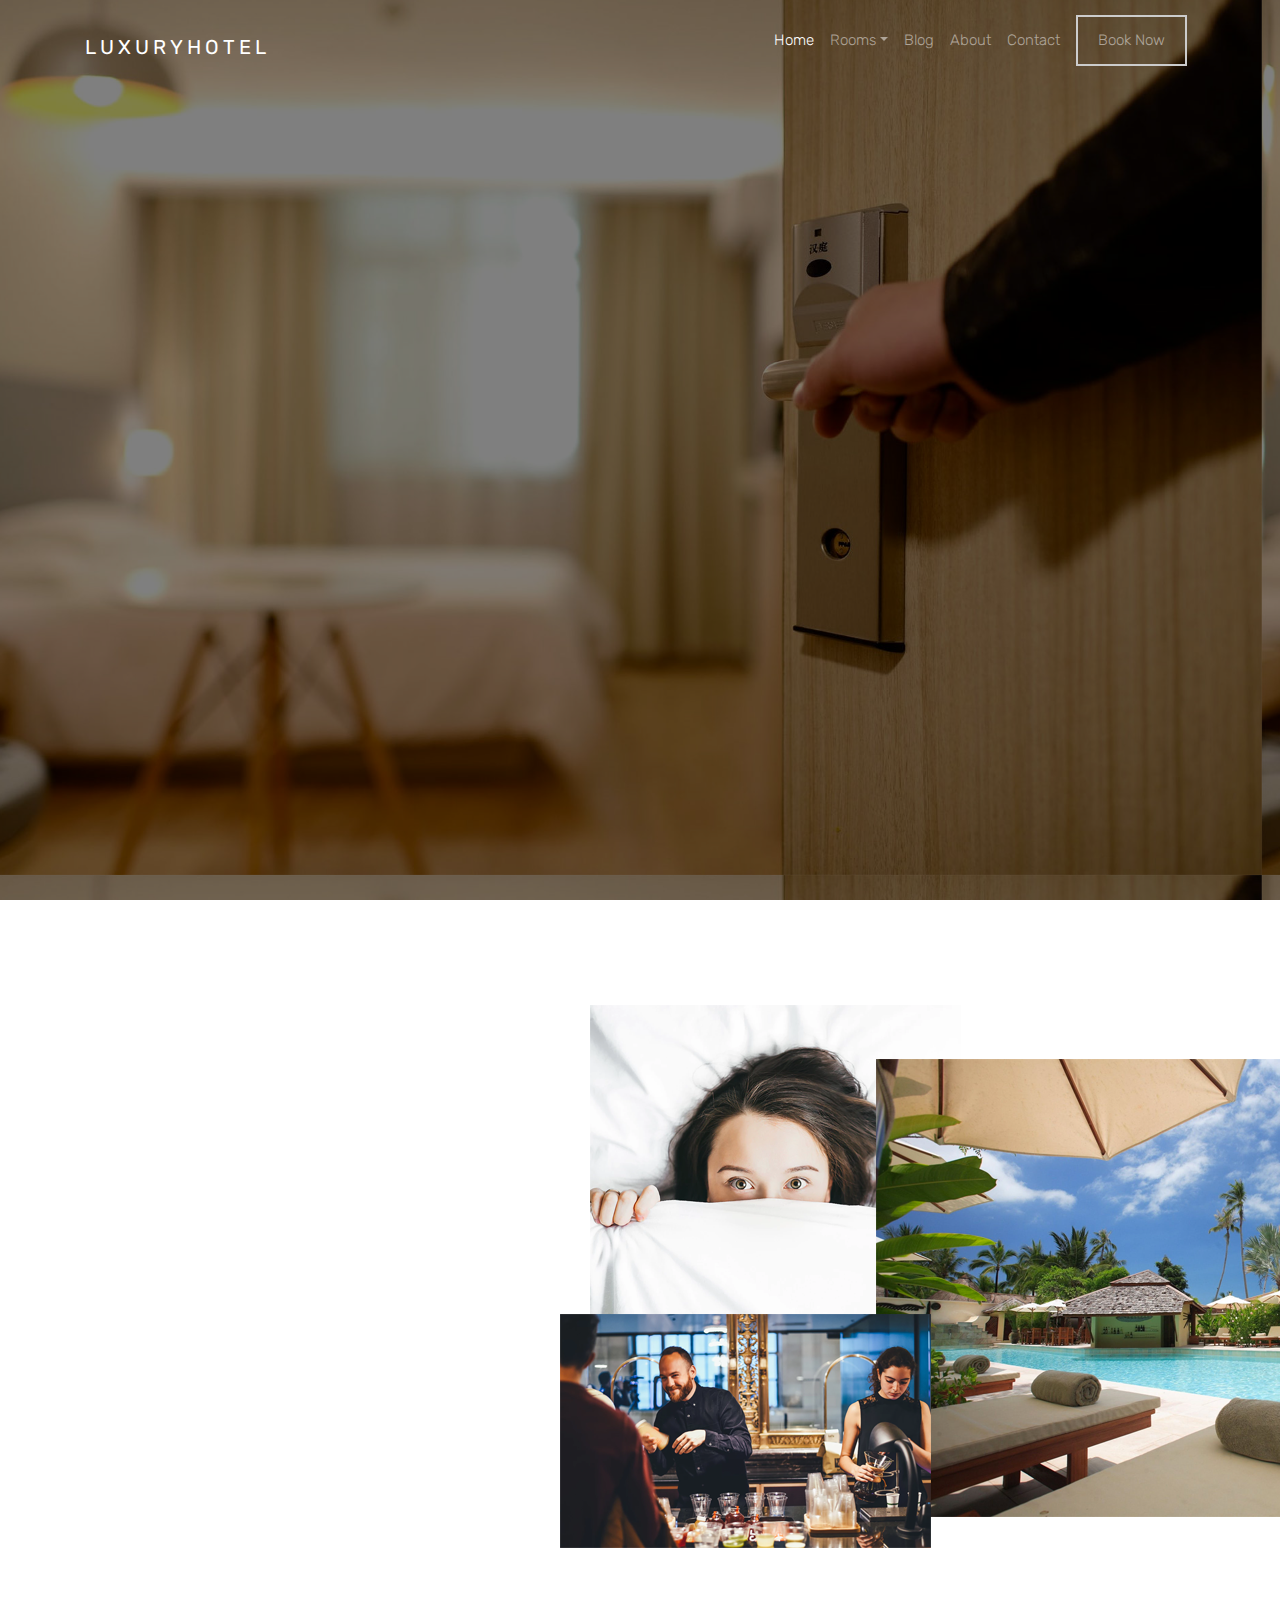
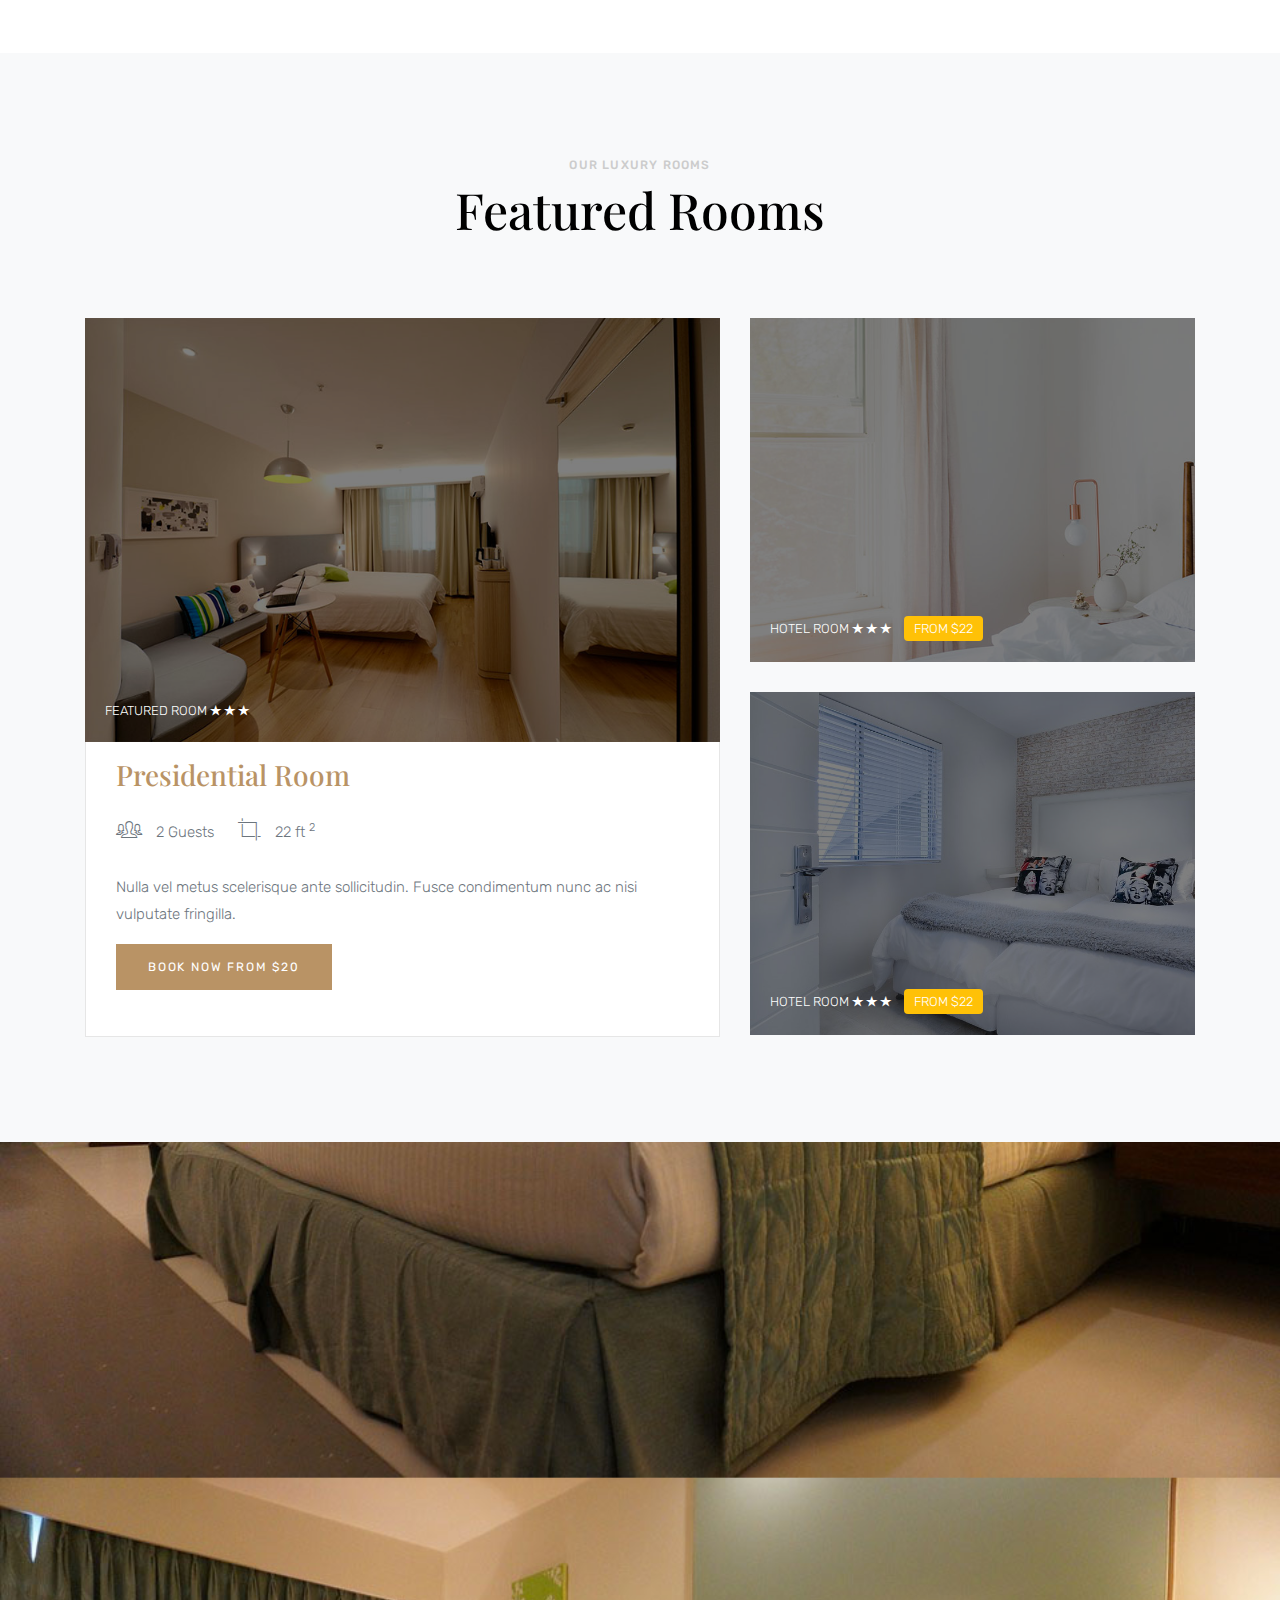
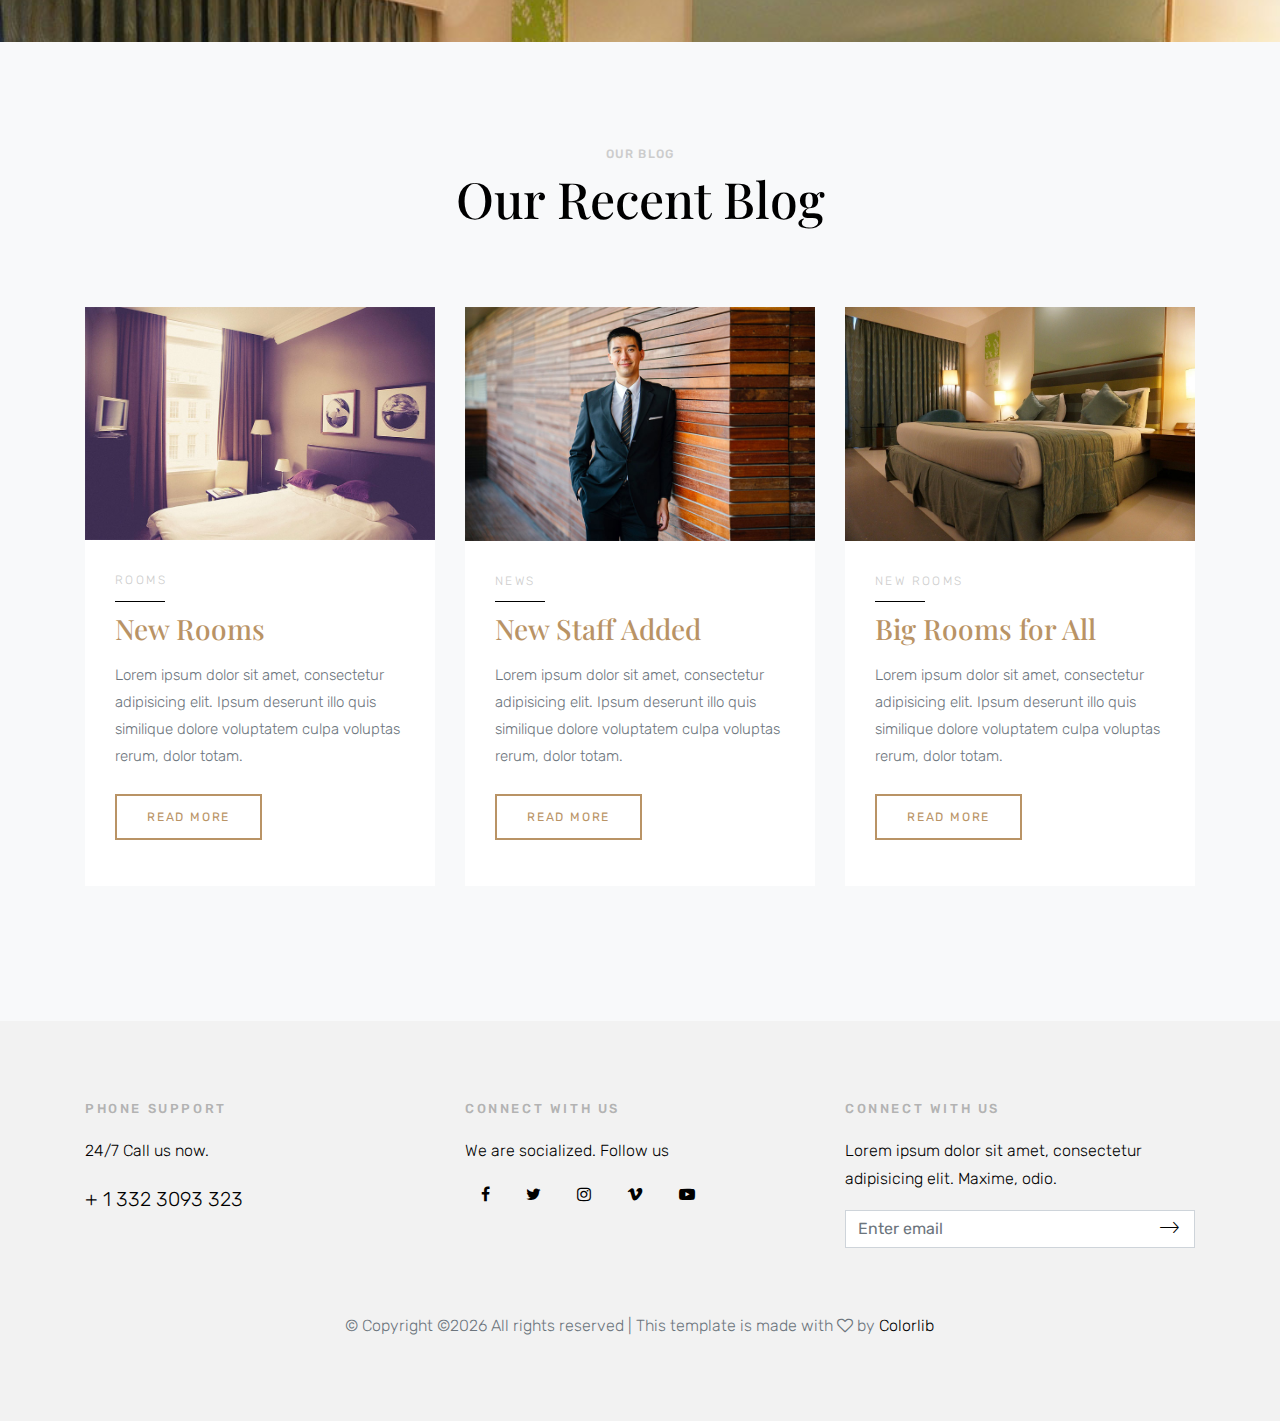
<file: index.html>
<!doctype html>
<html lang="en">
  <head>
    <title>LuxuryHotel a Hotel Template</title>
    <meta charset="utf-8">
    <meta name="viewport" content="width=device-width, initial-scale=1, shrink-to-fit=no">

    <link href="https://fonts.googleapis.com/css?family=Playfair+Display:400,700,900|Rubik:300,400,700" rel="stylesheet">

    <link rel="stylesheet" href="css/bootstrap.css">
    <link rel="stylesheet" href="css/animate.css">
    <link rel="stylesheet" href="css/owl.carousel.min.css">

    <link rel="stylesheet" href="fonts/ionicons/css/ionicons.min.css">
    <link rel="stylesheet" href="fonts/fontawesome/css/font-awesome.min.css">
    <link rel="stylesheet" href="css/magnific-popup.css">

    <!-- Theme Style -->
    <link rel="stylesheet" href="css/style.css">
  </head>
  <body>
    
    <header role="banner">
     
      <nav class="navbar navbar-expand-md navbar-dark bg-light">
        <div class="container">
          <a class="navbar-brand" href="index.html">LuxuryHotel</a>
          <button class="navbar-toggler" type="button" data-toggle="collapse" data-target="#navbarsExample05" aria-controls="navbarsExample05" aria-expanded="false" aria-label="Toggle navigation">
            <span class="navbar-toggler-icon"></span>
          </button>

          <div class="collapse navbar-collapse navbar-light" id="navbarsExample05">
            <ul class="navbar-nav ml-auto pl-lg-5 pl-0">
              <li class="nav-item">
                <a class="nav-link active" href="index.html">Home</a>
              </li>
              <li class="nav-item dropdown">
                <a class="nav-link dropdown-toggle" href="rooms.html" id="dropdown04" data-toggle="dropdown" aria-haspopup="true" aria-expanded="false">Rooms</a>
                <div class="dropdown-menu" aria-labelledby="dropdown04">
                  <a class="dropdown-item" href="rooms.html">Room Videos</a>
                  <a class="dropdown-item" href="rooms.html">Presidential Room</a>
                  <a class="dropdown-item" href="rooms.html">Luxury Room</a>
                  <a class="dropdown-item" href="rooms.html">Deluxe Room</a>
                </div>

              </li>
              <li class="nav-item">
                <a class="nav-link" href="blog.html">Blog</a>
              </li>
              <li class="nav-item">
                <a class="nav-link" href="about.html">About</a>
              </li>
              <li class="nav-item">
                <a class="nav-link" href="contact.html">Contact</a>
              </li>

               <li class="nav-item cta">
                <a class="nav-link" href="booknow.html"><span>Book Now</span></a>
              </li>
            </ul>
            
          </div>
        </div>
      </nav>
    </header>
    <!-- END header -->

    <section class="site-hero overlay" data-stellar-background-ratio="0.5" style="background-image: url(images/big_image_1.jpg);">
      <div class="container">
        <div class="row align-items-center site-hero-inner justify-content-center">
          <div class="col-md-12 text-center">

            <div class="mb-5 element-animate">
              <h1>Welcome To Our Luxury Rooms</h1>
              <p>Discover our world's #1 Luxury Room For VIP.</p>
              <p><a href="booknow.html" class="btn btn-primary">Book Now</a></p>
            </div>

          </div>
        </div>
      </div>
    </section>
    <!-- END section -->

    <section class="site-section">
      <div class="container">
        <div class="row align-items-center">
          <div class="col-md-4">
            <div class="heading-wrap text-center element-animate">
              <h4 class="sub-heading">Stay with our luxury rooms</h4>
              <h2 class="heading">Stay and Enjoy</h2>
              <p class="mb-5">Lorem ipsum dolor sit amet, consectetur adipisicing elit. Minus illo similique natus, a recusandae? Dolorum, unde a quibusdam est? Corporis deleniti obcaecati quibusdam inventore fuga eveniet! Qui delectus tempore amet!</p>
              <p><a href="#" class="btn btn-primary btn-sm">More About Us</a></p>
            </div>
          </div>
          <div class="col-md-1"></div>
          <div class="col-md-7">
            <img src="images/f_img_1.png" alt="Image placeholder" class="img-md-fluid">
          </div>
        </div>
      </div>
    </section>
    <!-- END section -->

    <section class="site-section bg-light">
      <div class="container">
        <div class="row mb-5">
          <div class="col-md-12 heading-wrap text-center">
            <h4 class="sub-heading">Our Luxury Rooms</h4>
              <h2 class="heading">Featured Rooms</h2>
          </div>
        </div>
        <div class="row ">
          <div class="col-md-7">
            <div class="media d-block room mb-0">
              <figure>
                <img src="images/img_1.jpg" alt="Generic placeholder image" class="img-fluid">
                <div class="overlap-text">
                  <span>
                    Featured Room 
                    <span class="ion-ios-star"></span>
                    <span class="ion-ios-star"></span>
                    <span class="ion-ios-star"></span>
                  </span>
                </div>
              </figure>
              <div class="media-body">
                <h3 class="mt-0"><a href="#">Presidential Room</a></h3>
                <ul class="room-specs">
                  <li><span class="ion-ios-people-outline"></span> 2 Guests</li>
                  <li><span class="ion-ios-crop"></span> 22 ft <sup>2</sup></li>
                </ul>
                <p>Nulla vel metus scelerisque ante sollicitudin. Fusce condimentum nunc ac nisi vulputate fringilla. </p>
                <p><a href="#" class="btn btn-primary btn-sm">Book Now From $20</a></p>
              </div>
            </div>
          </div>
          <div class="col-md-5 room-thumbnail-absolute">
            <a href="#" class="media d-block room bg first-room" style="background-image: url(images/img_2.jpg); ">
              <!-- <figure> -->
                <div class="overlap-text">
                  <span>
                    Hotel Room 
                    <span class="ion-ios-star"></span>
                    <span class="ion-ios-star"></span>
                    <span class="ion-ios-star"></span>
                  </span>
                  <span class="pricing-from">
                    from $22
                  </span>
                </div>
              <!-- </figure> -->
            </a>

            <a href="#" class="media d-block room bg second-room" style="background-image: url(images/img_4.jpg); ">
              <!-- <figure> -->
                <div class="overlap-text">
                  <span>
                    Hotel Room 
                    <span class="ion-ios-star"></span>
                    <span class="ion-ios-star"></span>
                    <span class="ion-ios-star"></span>
                  </span>
                  <span class="pricing-from">
                    from $22
                  </span>
                </div>
              <!-- </figure> -->
            </a>
            
          </div>
        </div>
      </div>
    </section>

   
    
    <section class="section-cover" data-stellar-background-ratio="0.5" style="background-image: url(images/img_5.jpg);">
      <div class="container">
        <div class="row justify-content-center align-items-center intro">
          <div class="col-md-9 text-center element-animate">
            <h2>Relax and Enjoy your Holiday</h2>
            <p class="lead mb-5">Lorem ipsum dolor sit amet, consectetur adipisicing elit. Architecto quidem tempore expedita facere facilis, dolores!</p>
            <div class="btn-play-wrap"><a href="https://vimeo.com/channels/staffpicks/93951774" class="btn-play popup-vimeo "><span class="ion-ios-play"></span></a></div>
          </div>
        </div>
      </div>
    </section>
    <!-- END section -->
    
    <section class="site-section bg-light">
      <div class="container">
        <div class="row mb-5">
          <div class="col-md-12 heading-wrap text-center">
            <h4 class="sub-heading">Our Blog</h4>
              <h2 class="heading">Our Recent Blog</h2>
          </div>
        </div>
        <div class="row ">
          <div class="col-md-4">
            <div class="post-entry">
              <img src="images/img_3.jpg" alt="Image placeholder" class="img-fluid">
              <div class="body-text">
                <div class="category">Rooms</div>
                <h3 class="mb-3"><a href="#">New Rooms</a></h3>
                <p class="mb-4">Lorem ipsum dolor sit amet, consectetur adipisicing elit. Ipsum deserunt illo quis similique dolore voluptatem culpa voluptas rerum, dolor totam.</p>
                <p><a href="#" class="btn btn-primary btn-outline-primary btn-sm">Read More</a></p>
              </div>
            </div>
          </div>
          <div class="col-md-4">
            <div class="post-entry">
              <img src="images/img_6.jpg" alt="Image placeholder" class="img-fluid">
              <div class="body-text">
                <div class="category">News</div>
                <h3 class="mb-3"><a href="#">New Staff Added</a></h3>
                <p class="mb-4">Lorem ipsum dolor sit amet, consectetur adipisicing elit. Ipsum deserunt illo quis similique dolore voluptatem culpa voluptas rerum, dolor totam.</p>
                <p><a href="#" class="btn btn-primary btn-outline-primary btn-sm">Read More</a></p>
              </div>
            </div>
          </div>
          <div class="col-md-4">
            <div class="post-entry">
              <img src="images/img_5.jpg" alt="Image placeholder" class="img-fluid">
              <div class="body-text">
                <div class="category">New Rooms</div>
                <h3 class="mb-3"><a href="#">Big Rooms for All</a></h3>
                <p class="mb-4">Lorem ipsum dolor sit amet, consectetur adipisicing elit. Ipsum deserunt illo quis similique dolore voluptatem culpa voluptas rerum, dolor totam.</p>
                <p><a href="#" class="btn btn-primary btn-outline-primary btn-sm">Read More</a></p>
              </div>
            </div>
          </div>
        </div>
      </div>
    </section>
    <!-- END section -->
   
    <footer class="site-footer">
      <div class="container">
        <div class="row mb-5">
          <div class="col-md-4">
            <h3>Phone Support</h3>
            <p>24/7 Call us now.</p>
            <p class="lead"><a href="tel://">+ 1 332 3093 323</a></p>
          </div>
          <div class="col-md-4">
            <h3>Connect With Us</h3>
            <p>We are socialized. Follow us</p>
            <p>
              <a href="#" class="pl-0 p-3"><span class="fa fa-facebook"></span></a>
              <a href="#" class="p-3"><span class="fa fa-twitter"></span></a>
              <a href="#" class="p-3"><span class="fa fa-instagram"></span></a>
              <a href="#" class="p-3"><span class="fa fa-vimeo"></span></a>
              <a href="#" class="p-3"><span class="fa fa-youtube-play"></span></a>
            </p>
          </div>
          <div class="col-md-4">
            <h3>Connect With Us</h3>
            <p>Lorem ipsum dolor sit amet, consectetur adipisicing elit. Maxime, odio.</p>
            <form action="#" class="subscribe">
              <div class="form-group">
                <button type="submit"><span class="ion-ios-arrow-thin-right"></span></button>
                <input type="email" class="form-control" placeholder="Enter email">
              </div>
              
            </form>
          </div>
        </div>
        <div class="row justify-content-center">
          <div class="col-md-7 text-center">
            &copy; <!-- Link back to Colorlib can't be removed. Template is licensed under CC BY 3.0. -->
Copyright &copy;<script>document.write(new Date().getFullYear());</script> All rights reserved | This template is made with <i class="fa fa-heart-o" aria-hidden="true"></i> by <a href="https://colorlib.com" target="_blank">Colorlib</a>
<!-- Link back to Colorlib can't be removed. Template is licensed under CC BY 3.0. -->
          </div>
        </div>
      </div>
    </footer>
    <!-- END footer -->
    
    <!-- loader -->
    <div id="loader" class="show fullscreen"><svg class="circular" width="48px" height="48px"><circle class="path-bg" cx="24" cy="24" r="22" fill="none" stroke-width="4" stroke="#eeeeee"/><circle class="path" cx="24" cy="24" r="22" fill="none" stroke-width="4" stroke-miterlimit="10" stroke="#f4b214"/></svg></div>

    <script src="js/jquery-3.2.1.min.js"></script>
    <script src="js/jquery-migrate-3.0.0.js"></script>
    <script src="js/popper.min.js"></script>
    <script src="js/bootstrap.min.js"></script>
    <script src="js/owl.carousel.min.js"></script>
    <script src="js/jquery.waypoints.min.js"></script>
    <script src="js/jquery.stellar.min.js"></script>

    <script src="js/jquery.magnific-popup.min.js"></script>
    <script src="js/magnific-popup-options.js"></script>

    <script src="js/main.js"></script>
  </body>
</html>
</file>
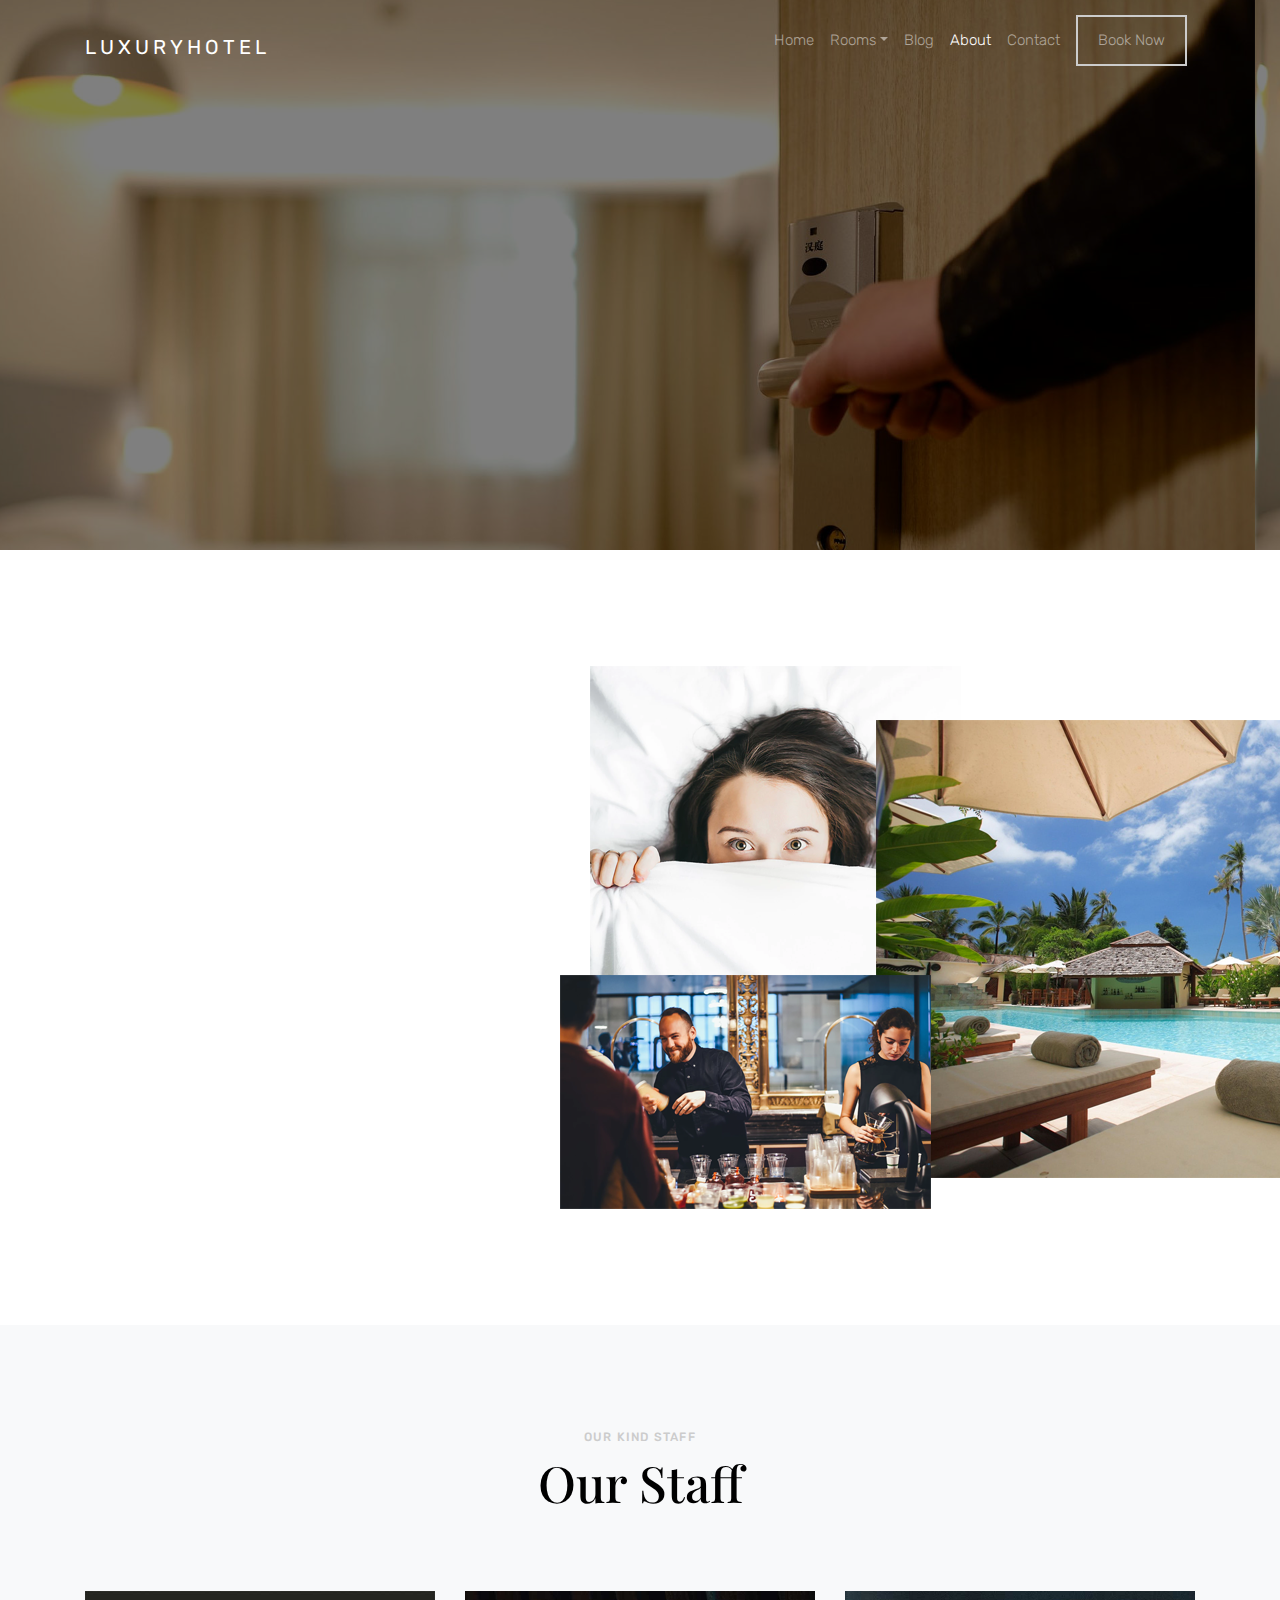
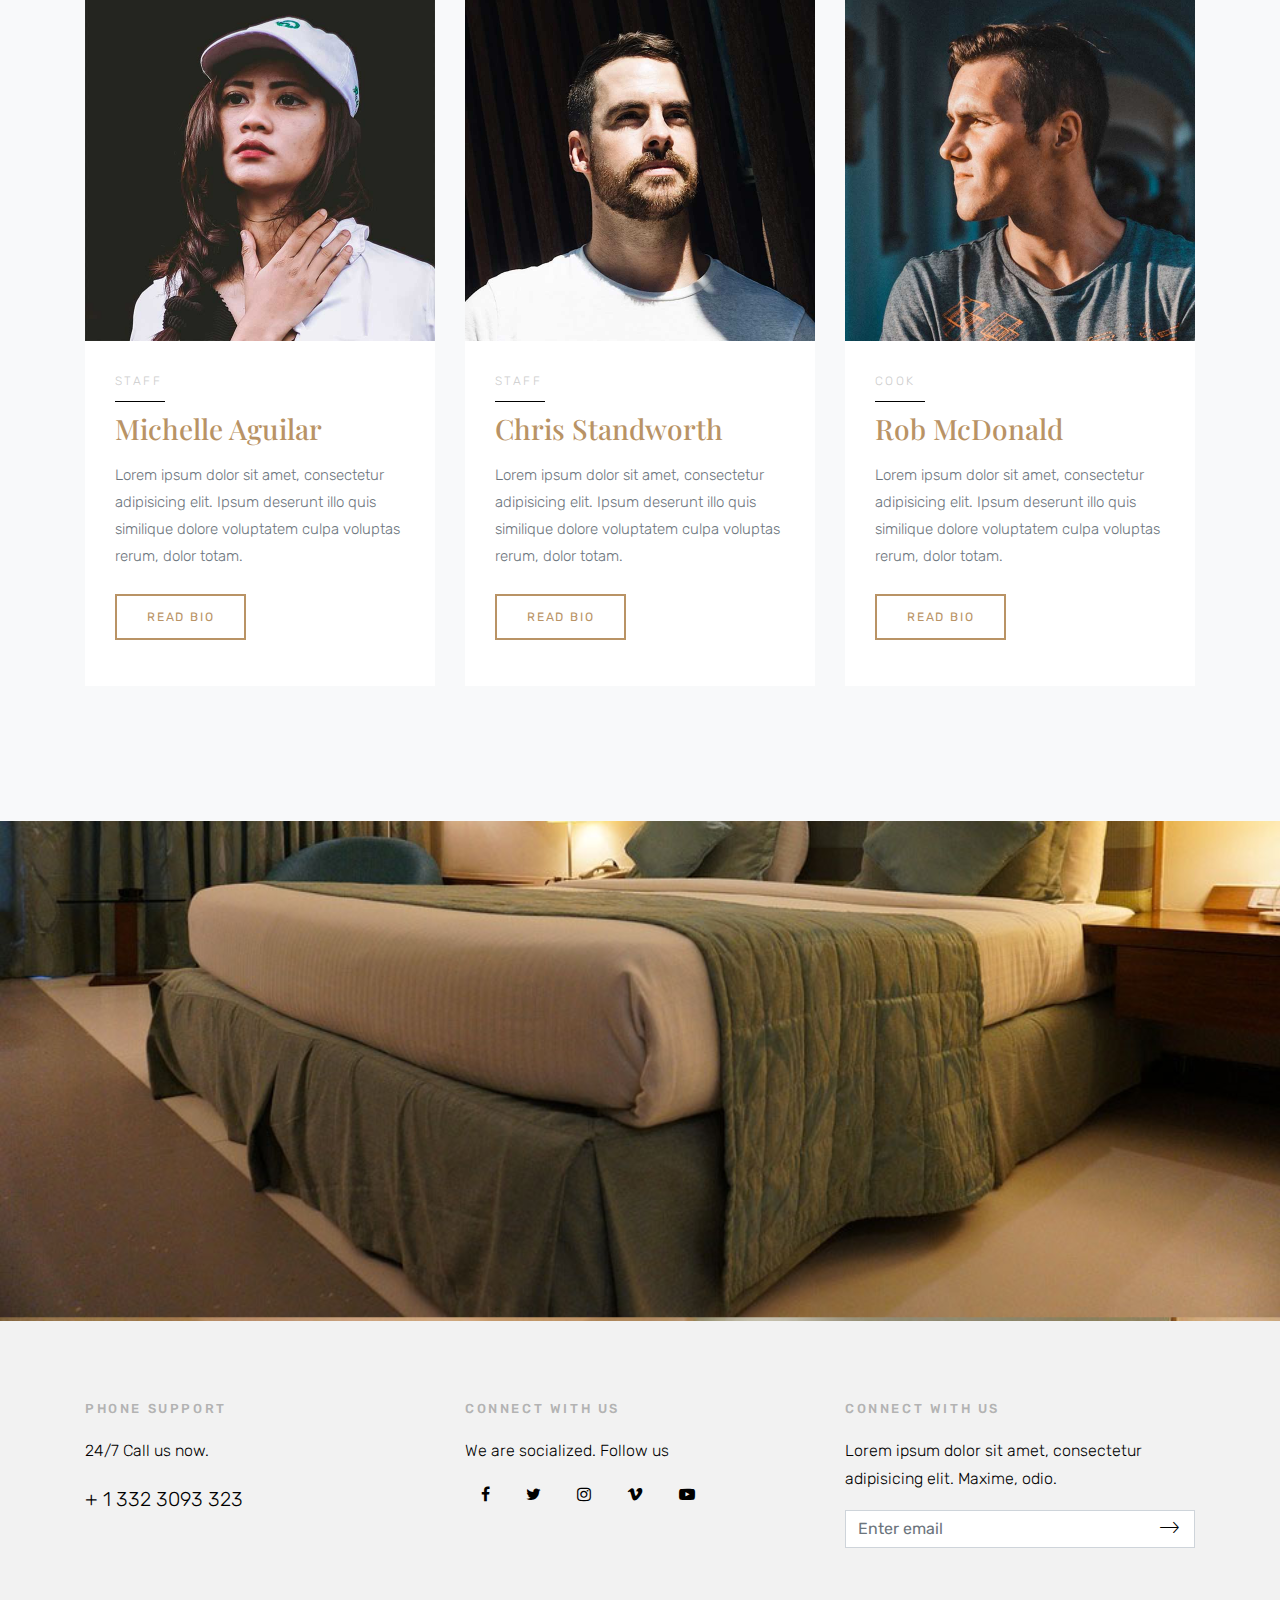
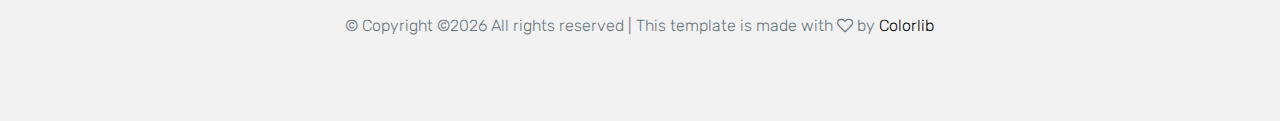
<file: about.html>
<!doctype html>
<html lang="en">
  <head>
    <title>LuxuryHotel a Hotel Template</title>
    <meta charset="utf-8">
    <meta name="viewport" content="width=device-width, initial-scale=1, shrink-to-fit=no">

    <link href="https://fonts.googleapis.com/css?family=Playfair+Display:400,700,900|Rubik:300,400,700" rel="stylesheet">

    <link rel="stylesheet" href="css/bootstrap.css">
    <link rel="stylesheet" href="css/animate.css">
    <link rel="stylesheet" href="css/owl.carousel.min.css">

    <link rel="stylesheet" href="fonts/ionicons/css/ionicons.min.css">
    <link rel="stylesheet" href="fonts/fontawesome/css/font-awesome.min.css">
    <link rel="stylesheet" href="css/magnific-popup.css">

    <!-- Theme Style -->
    <link rel="stylesheet" href="css/style.css">
  </head>
  <body>
    
    <header role="banner">
     
      <nav class="navbar navbar-expand-md navbar-dark bg-light">
        <div class="container">
          <a class="navbar-brand" href="index.html">LuxuryHotel</a>
          <button class="navbar-toggler" type="button" data-toggle="collapse" data-target="#navbarsExample05" aria-controls="navbarsExample05" aria-expanded="false" aria-label="Toggle navigation">
            <span class="navbar-toggler-icon"></span>
          </button>

          <div class="collapse navbar-collapse navbar-light" id="navbarsExample05">
            <ul class="navbar-nav ml-auto pl-lg-5 pl-0">
              <li class="nav-item">
                <a class="nav-link" href="index.html">Home</a>
              </li>
              <li class="nav-item dropdown">
                <a class="nav-link dropdown-toggle" href="rooms.html" id="dropdown04" data-toggle="dropdown" aria-haspopup="true" aria-expanded="false">Rooms</a>
                <div class="dropdown-menu" aria-labelledby="dropdown04">
                  <a class="dropdown-item" href="rooms.html">Room Videos</a>
                  <a class="dropdown-item" href="rooms.html">Presidential Room</a>
                  <a class="dropdown-item" href="rooms.html">Luxury Room</a>
                  <a class="dropdown-item" href="rooms.html">Deluxe Room</a>
                </div>

              </li>
              <li class="nav-item">
                <a class="nav-link" href="blog.html">Blog</a>
              </li>
              <li class="nav-item">
                <a class="nav-link active" href="about.html">About</a>
              </li>
              <li class="nav-item">
                <a class="nav-link" href="contact.html">Contact</a>
              </li>

               <li class="nav-item cta">
                <a class="nav-link" href="booknow.html"><span>Book Now</span></a>
              </li>
            </ul>
            
          </div>
        </div>
      </nav>
    </header>
    <!-- END header -->

    <section class="site-hero site-hero-innerpage overlay" data-stellar-background-ratio="0.5" style="background-image: url(images/big_image_1.jpg);">
      <div class="container">
        <div class="row align-items-center site-hero-inner justify-content-center">
          <div class="col-md-12 text-center">

            <div class="mb-5 element-animate">
              <h1>About Luxury Hotel</h1>
              <p>Discover our world's #1 Luxury Room For VIP.</p>
            </div>

          </div>
        </div>
      </div>
    </section>
    <!-- END section -->

    <section class="site-section">
      <div class="container">
        <div class="row align-items-center">
          <div class="col-md-4">
            <div class="heading-wrap  element-animate">
              <h4 class="sub-heading">Stay with our luxury rooms</h4>
              <h2 class="heading">Our Story</h2>
              <p class="">Lorem ipsum dolor sit amet, consectetur adipisicing elit. Minus illo similique natus, a recusandae? Dolorum, unde a quibusdam est? Corporis deleniti obcaecati quibusdam inventore fuga eveniet! Qui delectus tempore amet!</p>

              <p>Lorem ipsum dolor sit amet, consectetur adipisicing elit. Minus illo similique natus, a recusandae? Dolorum, unde a quibusdam est? Corporis deleniti obcaecati quibusdam inventore fuga eveniet! Qui delectus tempore amet!</p>

              <p>Lorem ipsum dolor sit amet, consectetur adipisicing elit. Minus illo similique natus, a recusandae? Dolorum, unde a quibusdam est? Corporis deleniti obcaecati quibusdam inventore fuga eveniet! Qui delectus tempore amet!</p>

            </div>
          </div>
          <div class="col-md-1"></div>
          <div class="col-md-7">
            <img src="images/f_img_1.png" alt="Image placeholder" class="img-md-fluid">
          </div>
        </div>
      </div>
    </section>
    <!-- END section -->


   
   
    
    <section class="site-section bg-light">
      <div class="container">
        <div class="row mb-5">
          <div class="col-md-12 heading-wrap text-center">
            <h4 class="sub-heading">Our Kind Staff</h4>
              <h2 class="heading">Our Staff</h2>
          </div>
        </div>
        <div class="row ">
          <div class="col-md-4">
            <div class="post-entry">
              <img src="images/person_1.jpg" alt="Image placeholder" class="img-fluid">
              <div class="body-text">
                <div class="category">Staff</div>
                <h3 class="mb-3"><a href="#">Michelle Aguilar</a></h3>
                <p class="mb-4">Lorem ipsum dolor sit amet, consectetur adipisicing elit. Ipsum deserunt illo quis similique dolore voluptatem culpa voluptas rerum, dolor totam.</p>
                <p><a href="#" class="btn btn-primary btn-outline-primary btn-sm">Read Bio</a></p>
              </div>
            </div>
          </div>
          <div class="col-md-4">
            <div class="post-entry">
              <img src="images/person_2.jpg" alt="Image placeholder" class="img-fluid">
              <div class="body-text">
                <div class="category">Staff</div>
                <h3 class="mb-3"><a href="#">Chris Standworth</a></h3>
                <p class="mb-4">Lorem ipsum dolor sit amet, consectetur adipisicing elit. Ipsum deserunt illo quis similique dolore voluptatem culpa voluptas rerum, dolor totam.</p>
                <p><a href="#" class="btn btn-primary btn-outline-primary btn-sm">Read Bio</a></p>
              </div>
            </div>
          </div>
          <div class="col-md-4">
            <div class="post-entry">
              <img src="images/person_3.jpg" alt="Image placeholder" class="img-fluid">
              <div class="body-text">
                <div class="category">Cook</div>
                <h3 class="mb-3"><a href="#">Rob McDonald</a></h3>
                <p class="mb-4">Lorem ipsum dolor sit amet, consectetur adipisicing elit. Ipsum deserunt illo quis similique dolore voluptatem culpa voluptas rerum, dolor totam.</p>
                <p><a href="#" class="btn btn-primary btn-outline-primary btn-sm">Read Bio</a></p>
              </div>
            </div>
          </div>
        </div>
      </div>
    </section>
    <!-- END section -->

    <section class="section-cover" data-stellar-background-ratio="0.5" style="background-image: url(images/img_5.jpg);">
      <div class="container">
        <div class="row justify-content-center align-items-center intro">
          <div class="col-md-9 text-center element-animate">
            <h2>Relax and Enjoy your Holiday</h2>
            <p class="lead mb-5">Lorem ipsum dolor sit amet, consectetur adipisicing elit. Architecto quidem tempore expedita facere facilis, dolores!</p>
            <div class="btn-play-wrap"><a href="https://vimeo.com/channels/staffpicks/93951774" class="btn-play popup-vimeo "><span class="ion-ios-play"></span></a></div>
          </div>
        </div>
      </div>
    </section>
    <!-- END section -->
   
    <footer class="site-footer">
      <div class="container">
        <div class="row mb-5">
          <div class="col-md-4">
            <h3>Phone Support</h3>
            <p>24/7 Call us now.</p>
            <p class="lead"><a href="tel://">+ 1 332 3093 323</a></p>
          </div>
          <div class="col-md-4">
            <h3>Connect With Us</h3>
            <p>We are socialized. Follow us</p>
            <p>
              <a href="#" class="pl-0 p-3"><span class="fa fa-facebook"></span></a>
              <a href="#" class="p-3"><span class="fa fa-twitter"></span></a>
              <a href="#" class="p-3"><span class="fa fa-instagram"></span></a>
              <a href="#" class="p-3"><span class="fa fa-vimeo"></span></a>
              <a href="#" class="p-3"><span class="fa fa-youtube-play"></span></a>
            </p>
          </div>
          <div class="col-md-4">
            <h3>Connect With Us</h3>
            <p>Lorem ipsum dolor sit amet, consectetur adipisicing elit. Maxime, odio.</p>
            <form action="#" class="subscribe">
              <div class="form-group">
                <button type="submit"><span class="ion-ios-arrow-thin-right"></span></button>
                <input type="email" class="form-control" placeholder="Enter email">
              </div>
              
            </form>
          </div>
        </div>
        <div class="row justify-content-center">
          <div class="col-md-7 text-center">
            &copy; <!-- Link back to Colorlib can't be removed. Template is licensed under CC BY 3.0. -->
Copyright &copy;<script>document.write(new Date().getFullYear());</script> All rights reserved | This template is made with <i class="fa fa-heart-o" aria-hidden="true"></i> by <a href="https://colorlib.com" target="_blank">Colorlib</a>
<!-- Link back to Colorlib can't be removed. Template is licensed under CC BY 3.0. -->
          </div>
        </div>
      </div>
    </footer>
    <!-- END footer -->
    
    <!-- loader -->
    <div id="loader" class="show fullscreen"><svg class="circular" width="48px" height="48px"><circle class="path-bg" cx="24" cy="24" r="22" fill="none" stroke-width="4" stroke="#eeeeee"/><circle class="path" cx="24" cy="24" r="22" fill="none" stroke-width="4" stroke-miterlimit="10" stroke="#f4b214"/></svg></div>

    <script src="js/jquery-3.2.1.min.js"></script>
    <script src="js/jquery-migrate-3.0.0.js"></script>
    <script src="js/popper.min.js"></script>
    <script src="js/bootstrap.min.js"></script>
    <script src="js/owl.carousel.min.js"></script>
    <script src="js/jquery.waypoints.min.js"></script>
    <script src="js/jquery.stellar.min.js"></script>

    <script src="js/jquery.magnific-popup.min.js"></script>
    <script src="js/magnific-popup-options.js"></script>

    <script src="js/main.js"></script>
  </body>
</html>
</file>
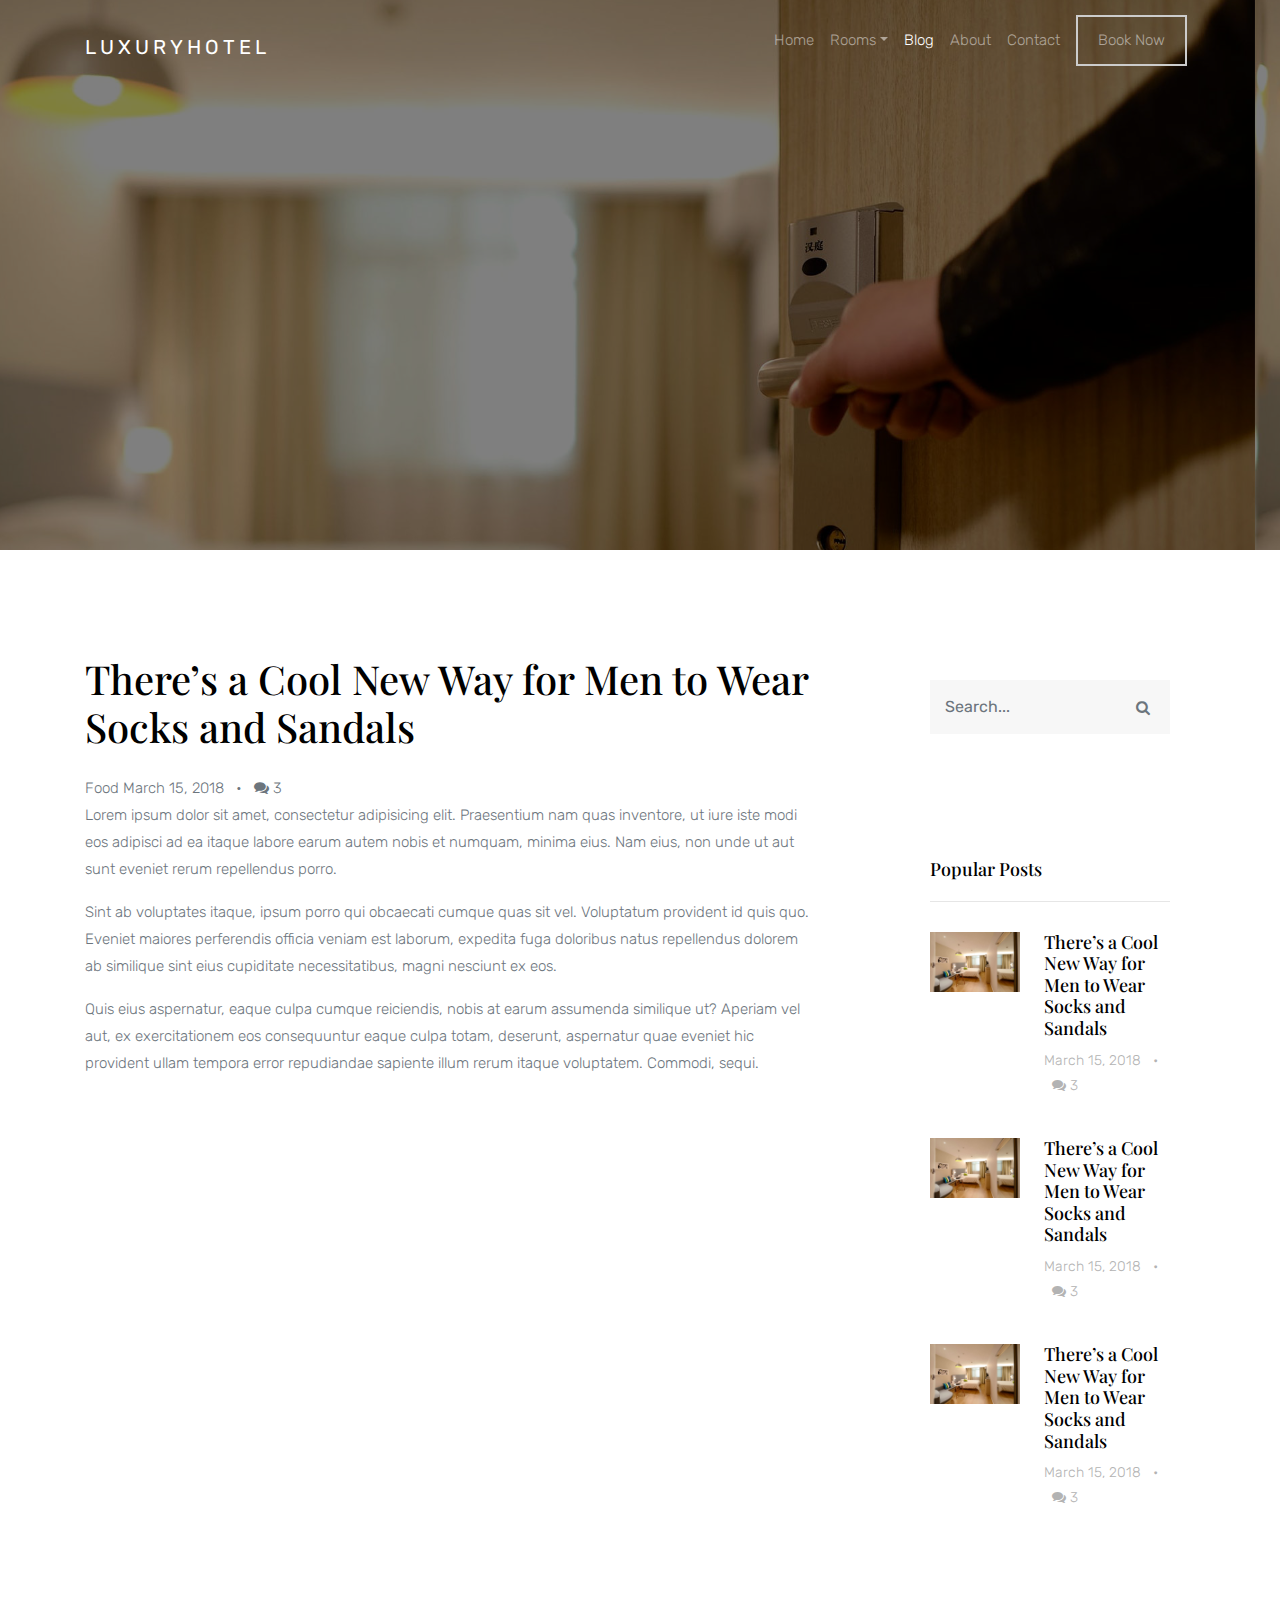
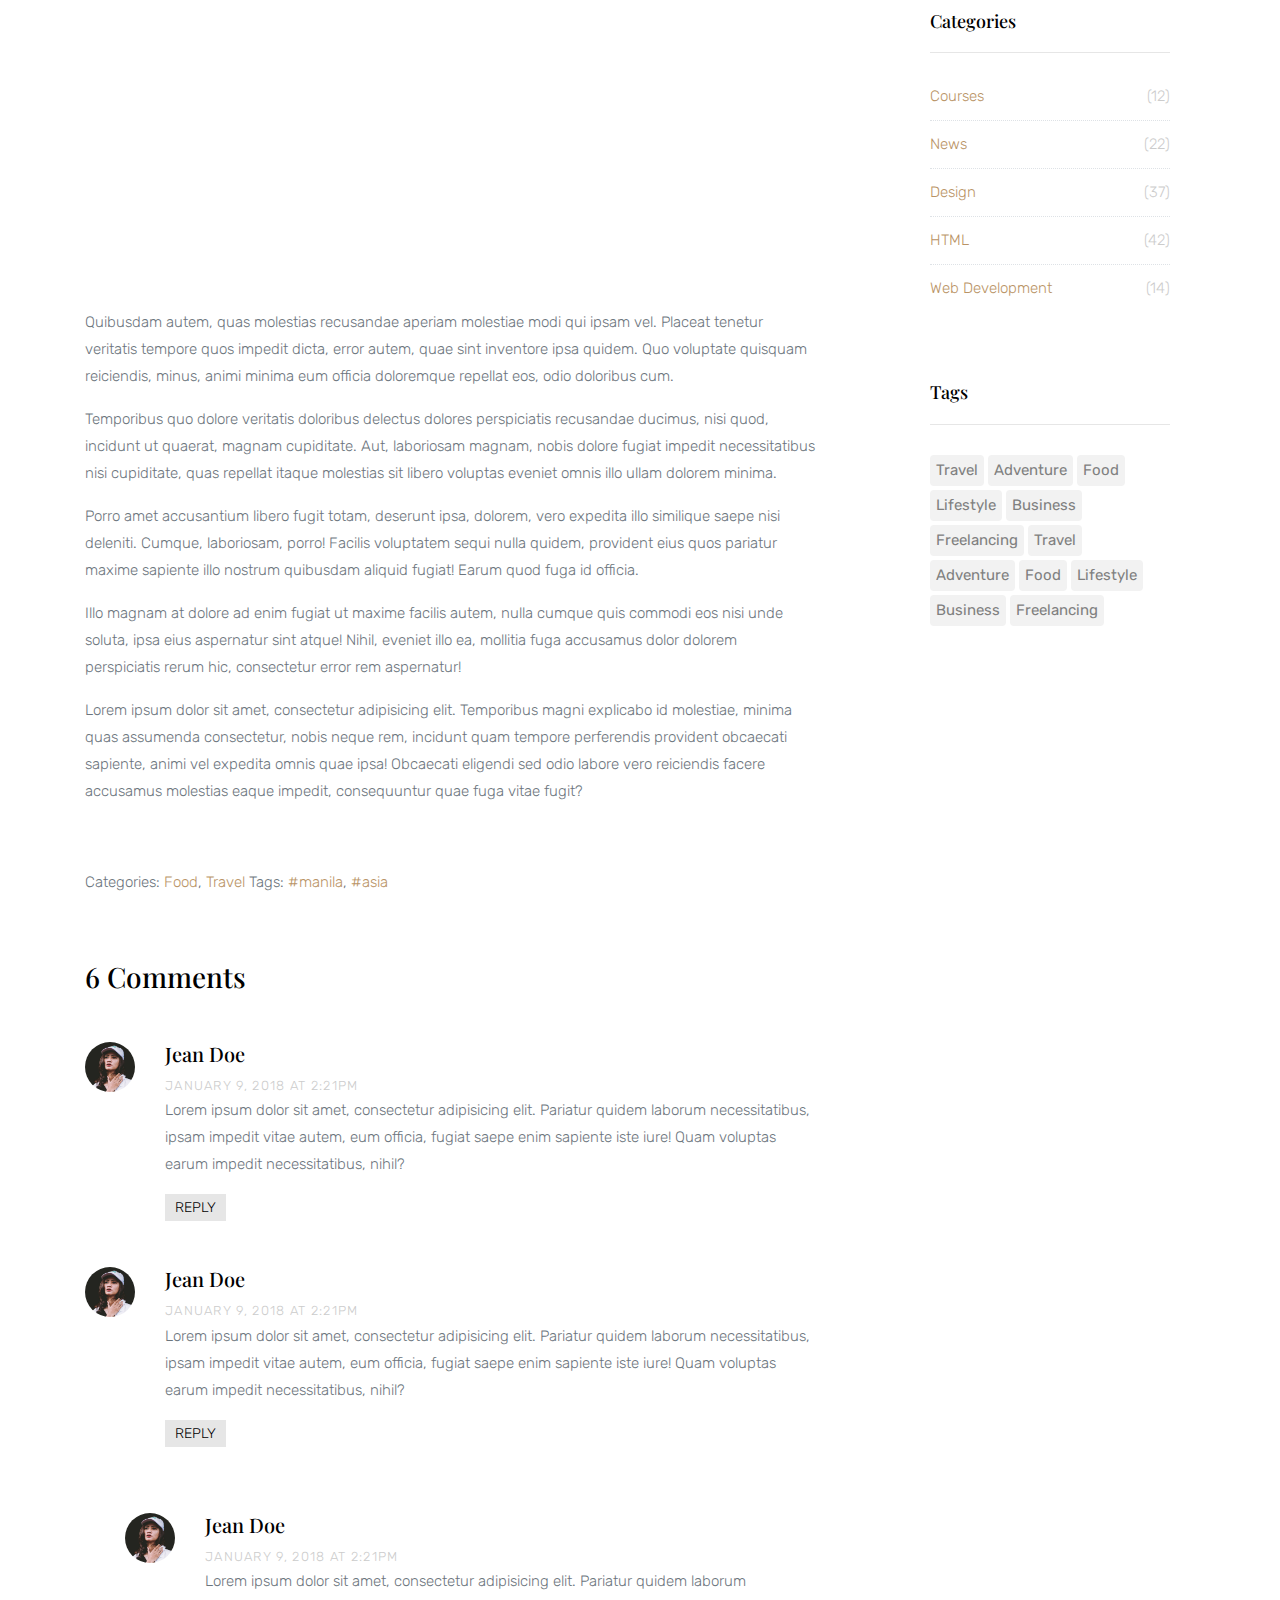
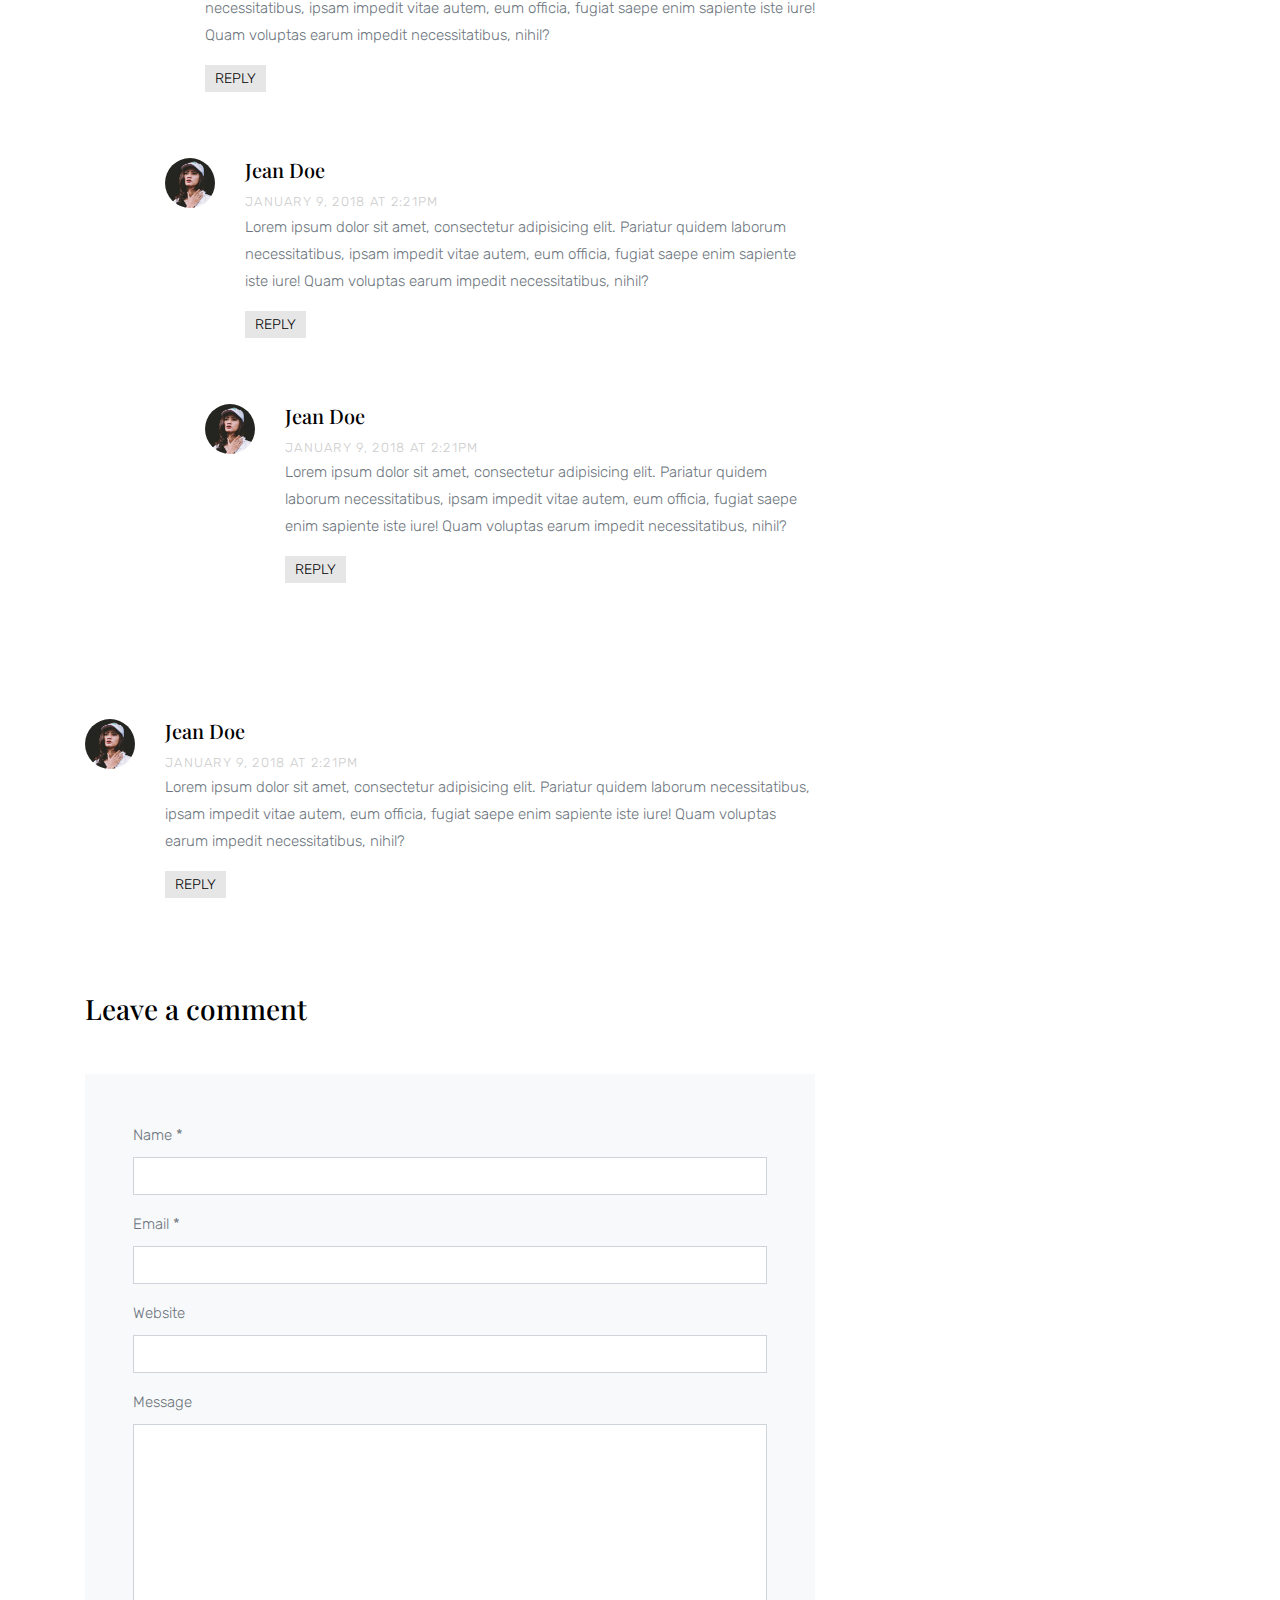
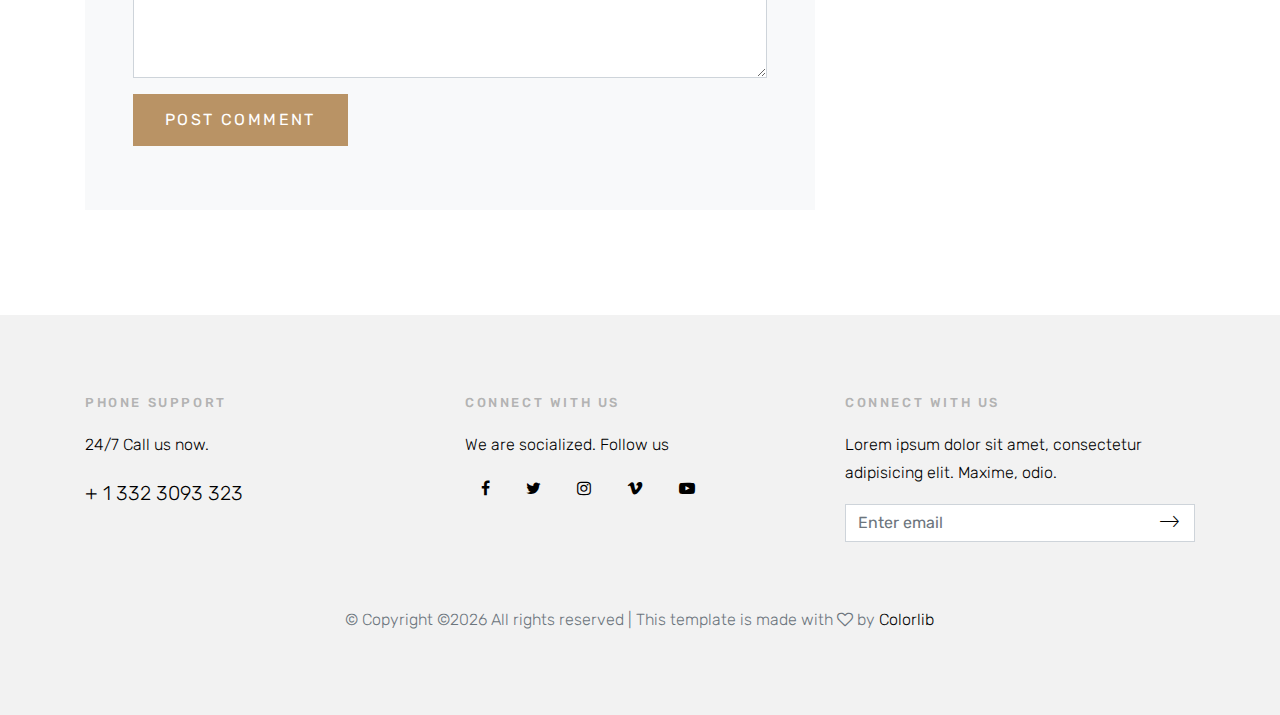
<file: blog-single.html>
<!doctype html>
<html lang="en">
  <head>
    <title>LuxuryHotel a Hotel Template</title>
    <meta charset="utf-8">
    <meta name="viewport" content="width=device-width, initial-scale=1, shrink-to-fit=no">

    <link href="https://fonts.googleapis.com/css?family=Playfair+Display:400,700,900|Rubik:300,400,700" rel="stylesheet">

    <link rel="stylesheet" href="css/bootstrap.css">
    <link rel="stylesheet" href="css/animate.css">
    <link rel="stylesheet" href="css/owl.carousel.min.css">

    <link rel="stylesheet" href="fonts/ionicons/css/ionicons.min.css">
    <link rel="stylesheet" href="fonts/fontawesome/css/font-awesome.min.css">
    <link rel="stylesheet" href="css/magnific-popup.css">

    <!-- Theme Style -->
    <link rel="stylesheet" href="css/style.css">
  </head>
  <body>
    
    <header role="banner">
     
      <nav class="navbar navbar-expand-md navbar-dark bg-light">
        <div class="container">
          <a class="navbar-brand" href="index.html">LuxuryHotel</a>
          <button class="navbar-toggler" type="button" data-toggle="collapse" data-target="#navbarsExample05" aria-controls="navbarsExample05" aria-expanded="false" aria-label="Toggle navigation">
            <span class="navbar-toggler-icon"></span>
          </button>

          <div class="collapse navbar-collapse navbar-light" id="navbarsExample05">
            <ul class="navbar-nav ml-auto pl-lg-5 pl-0">
              <li class="nav-item">
                <a class="nav-link" href="index.html">Home</a>
              </li>
              <li class="nav-item dropdown">
                <a class="nav-link dropdown-toggle" href="rooms.html" id="dropdown04" data-toggle="dropdown" aria-haspopup="true" aria-expanded="false">Rooms</a>
                <div class="dropdown-menu" aria-labelledby="dropdown04">
                  <a class="dropdown-item" href="rooms.html">Room Videos</a>
                  <a class="dropdown-item" href="rooms.html">Presidential Room</a>
                  <a class="dropdown-item" href="rooms.html">Luxury Room</a>
                  <a class="dropdown-item" href="rooms.html">Deluxe Room</a>
                </div>

              </li>
              <li class="nav-item">
                <a class="nav-link active" href="blog.html">Blog</a>
              </li>
              <li class="nav-item">
                <a class="nav-link " href="about.html">About</a>
              </li>
              <li class="nav-item">
                <a class="nav-link" href="contact.html">Contact</a>
              </li>

               <li class="nav-item cta">
                <a class="nav-link" href="booknow.html"><span>Book Now</span></a>
              </li>
            </ul>
            
          </div>
        </div>
      </nav>
    </header>
    <!-- END header -->

    <section class="site-hero site-hero-innerpage overlay" data-stellar-background-ratio="0.5" style="background-image: url(images/big_image_1.jpg);">
      <div class="container">
        <div class="row align-items-center site-hero-inner justify-content-center">
          <div class="col-md-12 text-center">

            <div class="mb-5 element-animate">
              <h1>News &amp; Events</h1>
              <p>Read our daily news and events of our luxury hotel.</p>
            </div>

          </div>
        </div>
      </div>
    </section>
    <!-- END section -->

    <section class="site-section py-lg">
      <div class="container">
        
        <div class="row blog-entries">
          <div class="col-md-12 col-lg-8 main-content">
            <h1 class="mb-4">There’s a Cool New Way for Men to Wear Socks and Sandals</h1>
            <div class="post-meta">
                        <span class="category">Food</span>
                        <span class="mr-2">March 15, 2018 </span> &bullet;
                        <span class="ml-2"><span class="fa fa-comments"></span> 3</span>
                      </div>
            <div class="post-content-body">
              <p>Lorem ipsum dolor sit amet, consectetur adipisicing elit. Praesentium nam quas inventore, ut iure iste modi eos adipisci ad ea itaque labore earum autem nobis et numquam, minima eius. Nam eius, non unde ut aut sunt eveniet rerum repellendus porro.</p>
            <p>Sint ab voluptates itaque, ipsum porro qui obcaecati cumque quas sit vel. Voluptatum provident id quis quo. Eveniet maiores perferendis officia veniam est laborum, expedita fuga doloribus natus repellendus dolorem ab similique sint eius cupiditate necessitatibus, magni nesciunt ex eos.</p>
            <p>Quis eius aspernatur, eaque culpa cumque reiciendis, nobis at earum assumenda similique ut? Aperiam vel aut, ex exercitationem eos consequuntur eaque culpa totam, deserunt, aspernatur quae eveniet hic provident ullam tempora error repudiandae sapiente illum rerum itaque voluptatem. Commodi, sequi.</p>
            <div class="row mb-5">
              <div class="col-md-12 mb-4 element-animate">
                <img src="images/img_1.jpg" alt="Image placeholder" class="img-fluid">
              </div>
              <div class="col-md-6 mb-4 element-animate">
                <img src="images/img_2.jpg" alt="Image placeholder" class="img-fluid">
              </div>
              <div class="col-md-6 mb-4 element-animate">
                <img src="images/img_3.jpg" alt="Image placeholder" class="img-fluid">
              </div>
            </div>
            <p>Quibusdam autem, quas molestias recusandae aperiam molestiae modi qui ipsam vel. Placeat tenetur veritatis tempore quos impedit dicta, error autem, quae sint inventore ipsa quidem. Quo voluptate quisquam reiciendis, minus, animi minima eum officia doloremque repellat eos, odio doloribus cum.</p>
            <p>Temporibus quo dolore veritatis doloribus delectus dolores perspiciatis recusandae ducimus, nisi quod, incidunt ut quaerat, magnam cupiditate. Aut, laboriosam magnam, nobis dolore fugiat impedit necessitatibus nisi cupiditate, quas repellat itaque molestias sit libero voluptas eveniet omnis illo ullam dolorem minima.</p>
            <p>Porro amet accusantium libero fugit totam, deserunt ipsa, dolorem, vero expedita illo similique saepe nisi deleniti. Cumque, laboriosam, porro! Facilis voluptatem sequi nulla quidem, provident eius quos pariatur maxime sapiente illo nostrum quibusdam aliquid fugiat! Earum quod fuga id officia.</p>
            <p>Illo magnam at dolore ad enim fugiat ut maxime facilis autem, nulla cumque quis commodi eos nisi unde soluta, ipsa eius aspernatur sint atque! Nihil, eveniet illo ea, mollitia fuga accusamus dolor dolorem perspiciatis rerum hic, consectetur error rem aspernatur!</p>

            <p>Lorem ipsum dolor sit amet, consectetur adipisicing elit. Temporibus magni explicabo id molestiae, minima quas assumenda consectetur, nobis neque rem, incidunt quam tempore perferendis provident obcaecati sapiente, animi vel expedita omnis quae ipsa! Obcaecati eligendi sed odio labore vero reiciendis facere accusamus molestias eaque impedit, consequuntur quae fuga vitae fugit?</p>
            </div>

            
            <div class="pt-5">
              <p>Categories:  <a href="#">Food</a>, <a href="#">Travel</a>  Tags: <a href="#">#manila</a>, <a href="#">#asia</a></p>
            </div>


            <div class="pt-5">
              <h3 class="mb-5">6 Comments</h3>
              <ul class="comment-list">
                <li class="comment">
                  <div class="vcard">
                    <img src="images/person_1.jpg" alt="Image placeholder">
                  </div>
                  <div class="comment-body">
                    <h3>Jean Doe</h3>
                    <div class="meta">January 9, 2018 at 2:21pm</div>
                    <p>Lorem ipsum dolor sit amet, consectetur adipisicing elit. Pariatur quidem laborum necessitatibus, ipsam impedit vitae autem, eum officia, fugiat saepe enim sapiente iste iure! Quam voluptas earum impedit necessitatibus, nihil?</p>
                    <p><a href="#" class="reply">Reply</a></p>
                  </div>
                </li>

                <li class="comment">
                  <div class="vcard">
                    <img src="images/person_1.jpg" alt="Image placeholder">
                  </div>
                  <div class="comment-body">
                    <h3>Jean Doe</h3>
                    <div class="meta">January 9, 2018 at 2:21pm</div>
                    <p>Lorem ipsum dolor sit amet, consectetur adipisicing elit. Pariatur quidem laborum necessitatibus, ipsam impedit vitae autem, eum officia, fugiat saepe enim sapiente iste iure! Quam voluptas earum impedit necessitatibus, nihil?</p>
                    <p><a href="#" class="reply">Reply</a></p>
                  </div>

                  <ul class="children">
                    <li class="comment">
                      <div class="vcard">
                        <img src="images/person_1.jpg" alt="Image placeholder">
                      </div>
                      <div class="comment-body">
                        <h3>Jean Doe</h3>
                        <div class="meta">January 9, 2018 at 2:21pm</div>
                        <p>Lorem ipsum dolor sit amet, consectetur adipisicing elit. Pariatur quidem laborum necessitatibus, ipsam impedit vitae autem, eum officia, fugiat saepe enim sapiente iste iure! Quam voluptas earum impedit necessitatibus, nihil?</p>
                        <p><a href="#" class="reply">Reply</a></p>
                      </div>


                      <ul class="children">
                        <li class="comment">
                          <div class="vcard">
                            <img src="images/person_1.jpg" alt="Image placeholder">
                          </div>
                          <div class="comment-body">
                            <h3>Jean Doe</h3>
                            <div class="meta">January 9, 2018 at 2:21pm</div>
                            <p>Lorem ipsum dolor sit amet, consectetur adipisicing elit. Pariatur quidem laborum necessitatibus, ipsam impedit vitae autem, eum officia, fugiat saepe enim sapiente iste iure! Quam voluptas earum impedit necessitatibus, nihil?</p>
                            <p><a href="#" class="reply">Reply</a></p>
                          </div>

                            <ul class="children">
                              <li class="comment">
                                <div class="vcard">
                                  <img src="images/person_1.jpg" alt="Image placeholder">
                                </div>
                                <div class="comment-body">
                                  <h3>Jean Doe</h3>
                                  <div class="meta">January 9, 2018 at 2:21pm</div>
                                  <p>Lorem ipsum dolor sit amet, consectetur adipisicing elit. Pariatur quidem laborum necessitatibus, ipsam impedit vitae autem, eum officia, fugiat saepe enim sapiente iste iure! Quam voluptas earum impedit necessitatibus, nihil?</p>
                                  <p><a href="#" class="reply">Reply</a></p>
                                </div>
                              </li>
                            </ul>
                        </li>
                      </ul>
                    </li>
                  </ul>
                </li>

                <li class="comment">
                  <div class="vcard">
                    <img src="images/person_1.jpg" alt="Image placeholder">
                  </div>
                  <div class="comment-body">
                    <h3>Jean Doe</h3>
                    <div class="meta">January 9, 2018 at 2:21pm</div>
                    <p>Lorem ipsum dolor sit amet, consectetur adipisicing elit. Pariatur quidem laborum necessitatibus, ipsam impedit vitae autem, eum officia, fugiat saepe enim sapiente iste iure! Quam voluptas earum impedit necessitatibus, nihil?</p>
                    <p><a href="#" class="reply">Reply</a></p>
                  </div>
                </li>
              </ul>
              <!-- END comment-list -->
              
              <div class="comment-form-wrap pt-5">
                <h3 class="mb-5">Leave a comment</h3>
                <form action="#" class="p-5 bg-light">
                  <div class="form-group">
                    <label for="name">Name *</label>
                    <input type="text" class="form-control" id="name">
                  </div>
                  <div class="form-group">
                    <label for="email">Email *</label>
                    <input type="email" class="form-control" id="email">
                  </div>
                  <div class="form-group">
                    <label for="website">Website</label>
                    <input type="url" class="form-control" id="website">
                  </div>

                  <div class="form-group">
                    <label for="message">Message</label>
                    <textarea name="" id="message" cols="30" rows="10" class="form-control"></textarea>
                  </div>
                  <div class="form-group">
                    <input type="submit" value="Post Comment" class="btn btn-primary">
                  </div>

                </form>
              </div>
            </div>

          </div>

          <!-- END main-content -->

          <div class="col-md-12 col-lg-4 sidebar">
            <div class="sidebar-box search-form-wrap">
              <form action="#" class="search-form">
                <div class="form-group">
                  <span class="icon fa fa-search"></span>
                  <input type="text" class="form-control" id="s" placeholder="Search...">
                </div>
              </form>
            </div>
            <!-- END sidebar-box -->
            
            <div class="sidebar-box">
              <h3 class="heading">Popular Posts</h3>
              <div class="post-entry-sidebar">
                <ul>
                  <li>
                    <a href="">
                      <img src="images/img_1.jpg" alt="Image placeholder" class="mr-4">
                      <div class="text">
                        <h4>There’s a Cool New Way for Men to Wear Socks and Sandals</h4>
                        <div class="post-meta">
                          <span class="mr-2">March 15, 2018 </span> &bullet;
                          <span class="ml-2"><span class="fa fa-comments"></span> 3</span>
                        </div>
                      </div>
                    </a>
                  </li>
                  <li>
                    <a href="">
                      <img src="images/img_1.jpg" alt="Image placeholder" class="mr-4">
                      <div class="text">
                        <h4>There’s a Cool New Way for Men to Wear Socks and Sandals</h4>
                        <div class="post-meta">
                          <span class="mr-2">March 15, 2018 </span> &bullet;
                          <span class="ml-2"><span class="fa fa-comments"></span> 3</span>
                        </div>
                      </div>
                    </a>
                  </li>
                  <li>
                    <a href="">
                      <img src="images/img_1.jpg" alt="Image placeholder" class="mr-4">
                      <div class="text">
                        <h4>There’s a Cool New Way for Men to Wear Socks and Sandals</h4>
                        <div class="post-meta">
                          <span class="mr-2">March 15, 2018 </span> &bullet;
                          <span class="ml-2"><span class="fa fa-comments"></span> 3</span>
                        </div>
                      </div>
                    </a>
                  </li>
                </ul>
              </div>
            </div>
            <!-- END sidebar-box -->

            <div class="sidebar-box">
              <h3 class="heading">Categories</h3>
              <ul class="categories">
                <li><a href="#">Courses <span>(12)</span></a></li>
                <li><a href="#">News <span>(22)</span></a></li>
                <li><a href="#">Design <span>(37)</span></a></li>
                <li><a href="#">HTML <span>(42)</span></a></li>
                <li><a href="#">Web Development <span>(14)</span></a></li>
              </ul>
            </div>
            <!-- END sidebar-box -->

            <div class="sidebar-box">
              <h3 class="heading">Tags</h3>
              <ul class="tags">
                <li><a href="#">Travel</a></li>
                <li><a href="#">Adventure</a></li>
                <li><a href="#">Food</a></li>
                <li><a href="#">Lifestyle</a></li>
                <li><a href="#">Business</a></li>
                <li><a href="#">Freelancing</a></li>
                <li><a href="#">Travel</a></li>
                <li><a href="#">Adventure</a></li>
                <li><a href="#">Food</a></li>
                <li><a href="#">Lifestyle</a></li>
                <li><a href="#">Business</a></li>
                <li><a href="#">Freelancing</a></li>
              </ul>
            </div>
          </div>
          <!-- END sidebar -->

        </div>
      </div>
    </section>
   
   
    <footer class="site-footer">
      <div class="container">
        <div class="row mb-5">
          <div class="col-md-4">
            <h3>Phone Support</h3>
            <p>24/7 Call us now.</p>
            <p class="lead"><a href="tel://">+ 1 332 3093 323</a></p>
          </div>
          <div class="col-md-4">
            <h3>Connect With Us</h3>
            <p>We are socialized. Follow us</p>
            <p>
              <a href="#" class="pl-0 p-3"><span class="fa fa-facebook"></span></a>
              <a href="#" class="p-3"><span class="fa fa-twitter"></span></a>
              <a href="#" class="p-3"><span class="fa fa-instagram"></span></a>
              <a href="#" class="p-3"><span class="fa fa-vimeo"></span></a>
              <a href="#" class="p-3"><span class="fa fa-youtube-play"></span></a>
            </p>
          </div>
          <div class="col-md-4">
            <h3>Connect With Us</h3>
            <p>Lorem ipsum dolor sit amet, consectetur adipisicing elit. Maxime, odio.</p>
            <form action="#" class="subscribe">
              <div class="form-group">
                <button type="submit"><span class="ion-ios-arrow-thin-right"></span></button>
                <input type="email" class="form-control" placeholder="Enter email">
              </div>
              
            </form>
          </div>
        </div>
        <div class="row justify-content-center">
          <div class="col-md-7 text-center">
            &copy; <!-- Link back to Colorlib can't be removed. Template is licensed under CC BY 3.0. -->
Copyright &copy;<script>document.write(new Date().getFullYear());</script> All rights reserved | This template is made with <i class="fa fa-heart-o" aria-hidden="true"></i> by <a href="https://colorlib.com" target="_blank">Colorlib</a>
<!-- Link back to Colorlib can't be removed. Template is licensed under CC BY 3.0. -->
          </div>
        </div>
      </div>
    </footer>
    <!-- END footer -->
    
    <!-- loader -->
    <div id="loader" class="show fullscreen"><svg class="circular" width="48px" height="48px"><circle class="path-bg" cx="24" cy="24" r="22" fill="none" stroke-width="4" stroke="#eeeeee"/><circle class="path" cx="24" cy="24" r="22" fill="none" stroke-width="4" stroke-miterlimit="10" stroke="#f4b214"/></svg></div>

    <script src="js/jquery-3.2.1.min.js"></script>
    <script src="js/jquery-migrate-3.0.0.js"></script>
    <script src="js/popper.min.js"></script>
    <script src="js/bootstrap.min.js"></script>
    <script src="js/owl.carousel.min.js"></script>
    <script src="js/jquery.waypoints.min.js"></script>
    <script src="js/jquery.stellar.min.js"></script>

    <script src="js/jquery.magnific-popup.min.js"></script>
    <script src="js/magnific-popup-options.js"></script>

    <script src="js/main.js"></script>
  </body>
</html>
</file>
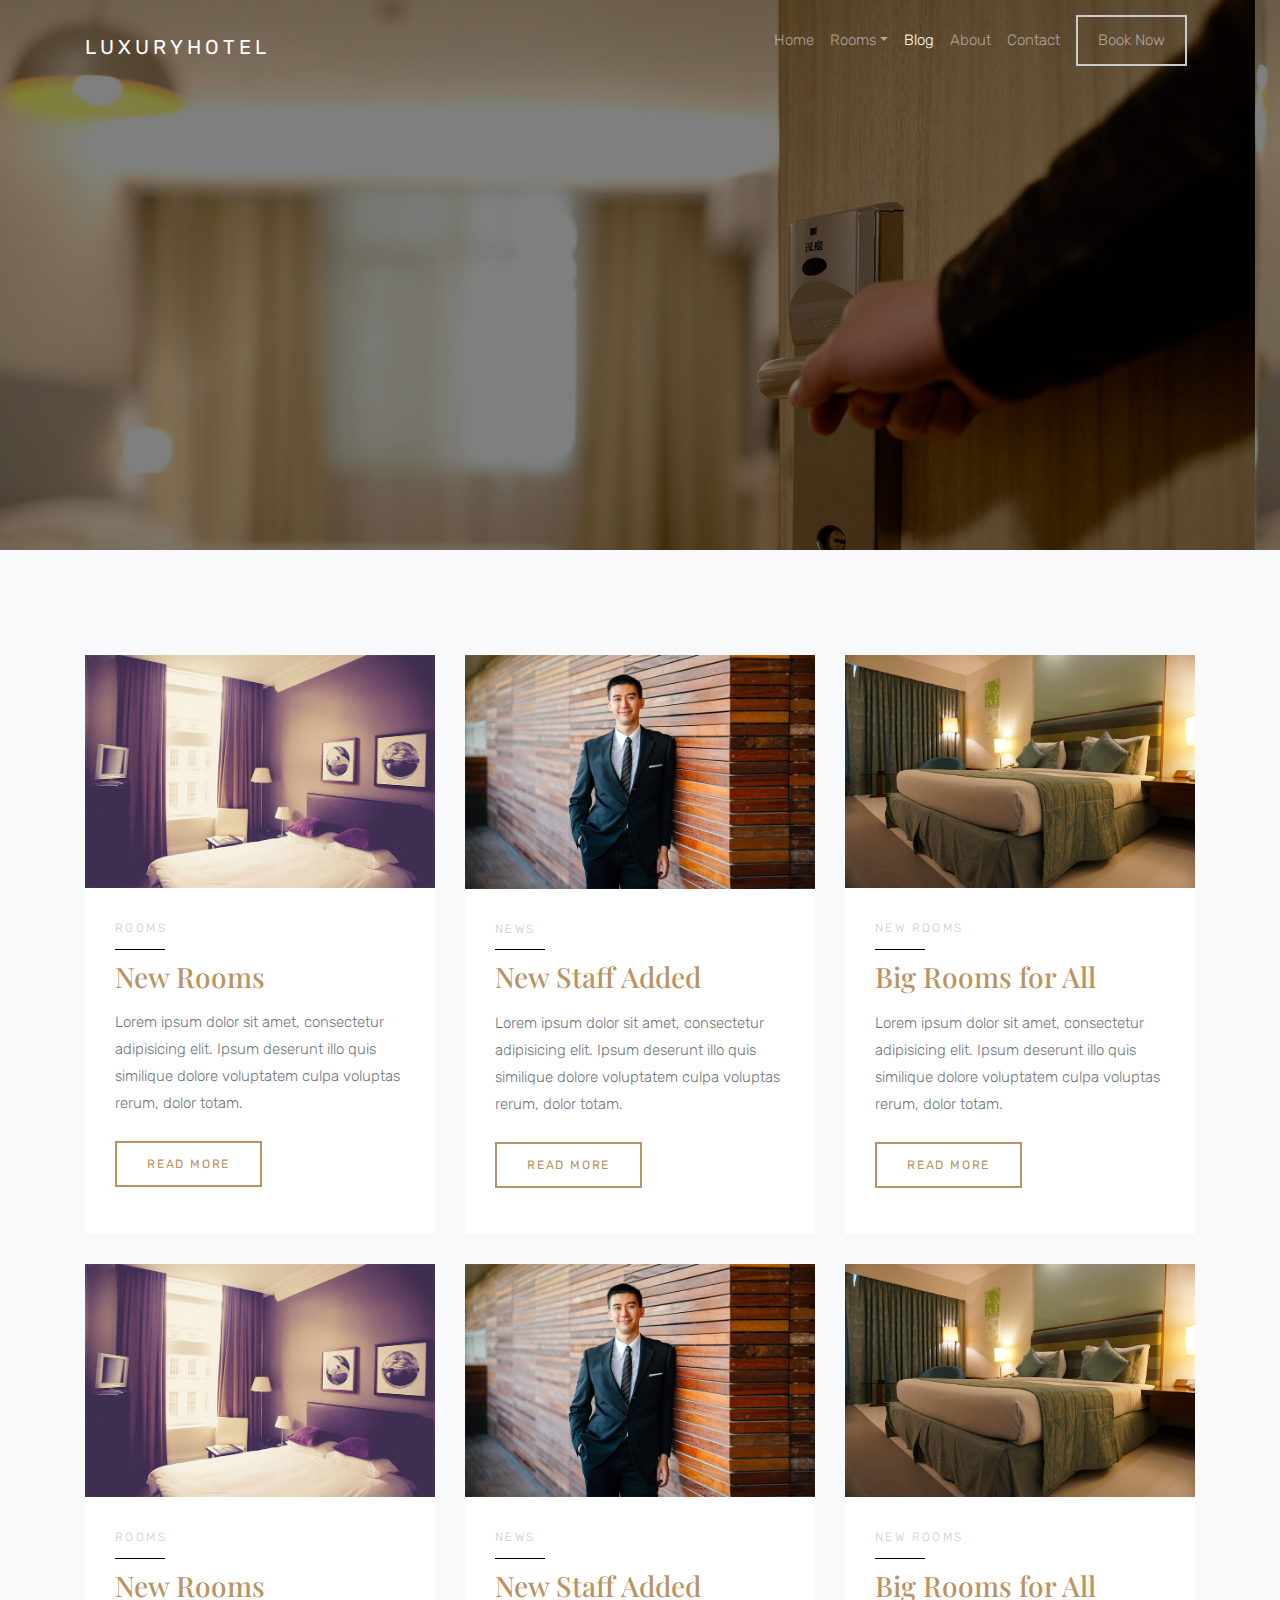
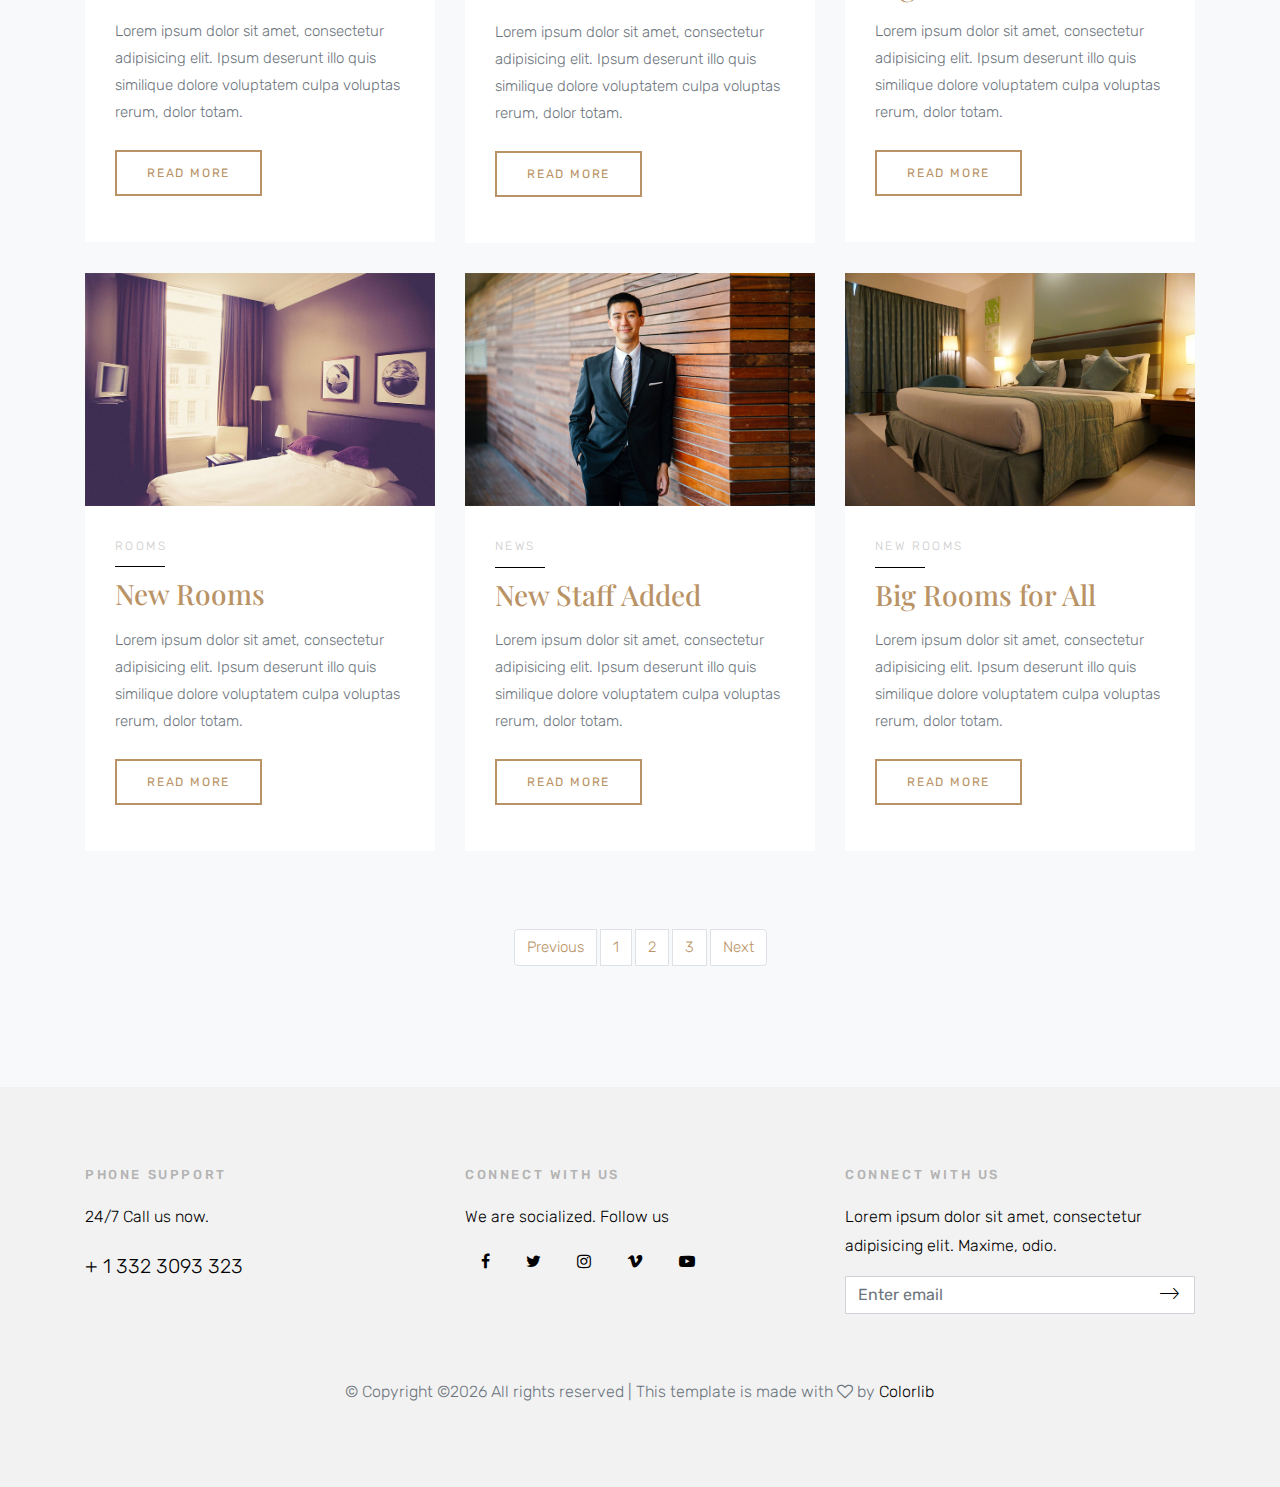
<file: blog.html>
<!doctype html>
<html lang="en">
  <head>
    <title>LuxuryHotel a Hotel Template</title>
    <meta charset="utf-8">
    <meta name="viewport" content="width=device-width, initial-scale=1, shrink-to-fit=no">

    <link href="https://fonts.googleapis.com/css?family=Playfair+Display:400,700,900|Rubik:300,400,700" rel="stylesheet">

    <link rel="stylesheet" href="css/bootstrap.css">
    <link rel="stylesheet" href="css/animate.css">
    <link rel="stylesheet" href="css/owl.carousel.min.css">

    <link rel="stylesheet" href="fonts/ionicons/css/ionicons.min.css">
    <link rel="stylesheet" href="fonts/fontawesome/css/font-awesome.min.css">
    <link rel="stylesheet" href="css/magnific-popup.css">

    <!-- Theme Style -->
    <link rel="stylesheet" href="css/style.css">
  </head>
  <body>
    
    <header role="banner">
     
      <nav class="navbar navbar-expand-md navbar-dark bg-light">
        <div class="container">
          <a class="navbar-brand" href="index.html">LuxuryHotel</a>
          <button class="navbar-toggler" type="button" data-toggle="collapse" data-target="#navbarsExample05" aria-controls="navbarsExample05" aria-expanded="false" aria-label="Toggle navigation">
            <span class="navbar-toggler-icon"></span>
          </button>

          <div class="collapse navbar-collapse navbar-light" id="navbarsExample05">
            <ul class="navbar-nav ml-auto pl-lg-5 pl-0">
              <li class="nav-item">
                <a class="nav-link" href="index.html">Home</a>
              </li>
              <li class="nav-item dropdown">
                <a class="nav-link dropdown-toggle" href="rooms.html" id="dropdown04" data-toggle="dropdown" aria-haspopup="true" aria-expanded="false">Rooms</a>
                <div class="dropdown-menu" aria-labelledby="dropdown04">
                  <a class="dropdown-item" href="rooms.html">Room Videos</a>
                  <a class="dropdown-item" href="rooms.html">Presidential Room</a>
                  <a class="dropdown-item" href="rooms.html">Luxury Room</a>
                  <a class="dropdown-item" href="rooms.html">Deluxe Room</a>
                </div>

              </li>
              <li class="nav-item">
                <a class="nav-link active" href="blog.html">Blog</a>
              </li>
              <li class="nav-item">
                <a class="nav-link " href="about.html">About</a>
              </li>
              <li class="nav-item">
                <a class="nav-link" href="contact.html">Contact</a>
              </li>

               <li class="nav-item cta">
                <a class="nav-link" href="booknow.html"><span>Book Now</span></a>
              </li>
            </ul>
            
          </div>
        </div>
      </nav>
    </header>
    <!-- END header -->

    <section class="site-hero site-hero-innerpage overlay" data-stellar-background-ratio="0.5" style="background-image: url(images/big_image_1.jpg);">
      <div class="container">
        <div class="row align-items-center site-hero-inner justify-content-center">
          <div class="col-md-12 text-center">

            <div class="mb-5 element-animate">
              <h1>News &amp; Events</h1>
              <p>Read our daily news and events of our luxury hotel.</p>
            </div>

          </div>
        </div>
      </div>
    </section>
    <!-- END section -->

    <section class="site-section bg-light">
      <div class="container">
        
        <div class="row mb-5">
          <div class="col-md-4">
            <div class="post-entry">
              <a href="blog-single.html"><img src="images/img_3.jpg" alt="Image placeholder" class="img-fluid"></a>
              <div class="body-text">
                <div class="category">Rooms</div>
                <h3 class="mb-3"><a href="blog-single.html">New Rooms</a></h3>
                <p class="mb-4">Lorem ipsum dolor sit amet, consectetur adipisicing elit. Ipsum deserunt illo quis similique dolore voluptatem culpa voluptas rerum, dolor totam.</p>
                <p><a href="#" class="btn btn-primary btn-outline-primary btn-sm">Read More</a></p>
              </div>
            </div>
          </div>
          <div class="col-md-4">
            <div class="post-entry">
              <a href="blog-single.html"><img src="images/img_6.jpg" alt="Image placeholder" class="img-fluid"></a>
              <div class="body-text">
                <div class="category">News</div>
                <h3 class="mb-3"><a href="blog-single.html">New Staff Added</a></h3>
                <p class="mb-4">Lorem ipsum dolor sit amet, consectetur adipisicing elit. Ipsum deserunt illo quis similique dolore voluptatem culpa voluptas rerum, dolor totam.</p>
                <p><a href="#" class="btn btn-primary btn-outline-primary btn-sm">Read More</a></p>
              </div>
            </div>
          </div>
          <div class="col-md-4">
            <div class="post-entry">
              <a href="blog-single.html"><img src="images/img_5.jpg" alt="Image placeholder" class="img-fluid"></a>
              <div class="body-text">
                <div class="category">New Rooms</div>
                <h3 class="mb-3"><a href="blog-single.html">Big Rooms for All</a></h3>
                <p class="mb-4">Lorem ipsum dolor sit amet, consectetur adipisicing elit. Ipsum deserunt illo quis similique dolore voluptatem culpa voluptas rerum, dolor totam.</p>
                <p><a href="#" class="btn btn-primary btn-outline-primary btn-sm">Read More</a></p>
              </div>
            </div>
          </div>

          <div class="col-md-4">
            <div class="post-entry">
              <a href="blog-single.html"><img src="images/img_3.jpg" alt="Image placeholder" class="img-fluid"></a>
              <div class="body-text">
                <div class="category">Rooms</div>
                <h3 class="mb-3"><a href="blog-single.html">New Rooms</a></h3>
                <p class="mb-4">Lorem ipsum dolor sit amet, consectetur adipisicing elit. Ipsum deserunt illo quis similique dolore voluptatem culpa voluptas rerum, dolor totam.</p>
                <p><a href="#" class="btn btn-primary btn-outline-primary btn-sm">Read More</a></p>
              </div>
            </div>
          </div>
          <div class="col-md-4">
            <div class="post-entry">
              <a href="blog-single.html"><img src="images/img_6.jpg" alt="Image placeholder" class="img-fluid"></a>
              <div class="body-text">
                <div class="category">News</div>
                <h3 class="mb-3"><a href="blog-single.html">New Staff Added</a></h3>
                <p class="mb-4">Lorem ipsum dolor sit amet, consectetur adipisicing elit. Ipsum deserunt illo quis similique dolore voluptatem culpa voluptas rerum, dolor totam.</p>
                <p><a href="#" class="btn btn-primary btn-outline-primary btn-sm">Read More</a></p>
              </div>
            </div>
          </div>
          <div class="col-md-4">
            <div class="post-entry">
              <a href="blog-single.html"><img src="images/img_5.jpg" alt="Image placeholder" class="img-fluid"></a>
              <div class="body-text">
                <div class="category">New Rooms</div>
                <h3 class="mb-3"><a href="blog-single.html">Big Rooms for All</a></h3>
                <p class="mb-4">Lorem ipsum dolor sit amet, consectetur adipisicing elit. Ipsum deserunt illo quis similique dolore voluptatem culpa voluptas rerum, dolor totam.</p>
                <p><a href="#" class="btn btn-primary btn-outline-primary btn-sm">Read More</a></p>
              </div>
            </div>
          </div>

          <div class="col-md-4">
            <div class="post-entry">
              <a href="blog-single.html"><img src="images/img_3.jpg" alt="Image placeholder" class="img-fluid"></a>
              <div class="body-text">
                <div class="category">Rooms</div>
                <h3 class="mb-3"><a href="blog-single.html">New Rooms</a></h3>
                <p class="mb-4">Lorem ipsum dolor sit amet, consectetur adipisicing elit. Ipsum deserunt illo quis similique dolore voluptatem culpa voluptas rerum, dolor totam.</p>
                <p><a href="#" class="btn btn-primary btn-outline-primary btn-sm">Read More</a></p>
              </div>
            </div>
          </div>
          <div class="col-md-4">
            <div class="post-entry">
              <a href="blog-single.html"><img src="images/img_6.jpg" alt="Image placeholder" class="img-fluid"></a>
              <div class="body-text">
                <div class="category">News</div>
                <h3 class="mb-3"><a href="blog-single.html">New Staff Added</a></h3>
                <p class="mb-4">Lorem ipsum dolor sit amet, consectetur adipisicing elit. Ipsum deserunt illo quis similique dolore voluptatem culpa voluptas rerum, dolor totam.</p>
                <p><a href="#" class="btn btn-primary btn-outline-primary btn-sm">Read More</a></p>
              </div>
            </div>
          </div>
          <div class="col-md-4">
            <div class="post-entry">
              <a href="blog-single.html"><img src="images/img_5.jpg" alt="Image placeholder" class="img-fluid"></a>
              <div class="body-text">
                <div class="category">New Rooms</div>
                <h3 class="mb-3"><a href="blog-single.html">Big Rooms for All</a></h3>
                <p class="mb-4">Lorem ipsum dolor sit amet, consectetur adipisicing elit. Ipsum deserunt illo quis similique dolore voluptatem culpa voluptas rerum, dolor totam.</p>
                <p><a href="#" class="btn btn-primary btn-outline-primary btn-sm">Read More</a></p>
              </div>
            </div>
          </div>


        </div>

        <div class="row">
          <div class="col-md-12 text-center">
            <nav aria-label="Page navigation example">
              <ul class="pagination">
                <li class="page-item"><a class="page-link" href="#">Previous</a></li>
                <li class="page-item"><a class="page-link" href="#">1</a></li>
                <li class="page-item"><a class="page-link" href="#">2</a></li>
                <li class="page-item"><a class="page-link" href="#">3</a></li>
                <li class="page-item"><a class="page-link" href="#">Next</a></li>
              </ul>
            </nav>
          </div>
        </div>
      </div>
    </section>
    <!-- END section -->
   
   
    <footer class="site-footer">
      <div class="container">
        <div class="row mb-5">
          <div class="col-md-4">
            <h3>Phone Support</h3>
            <p>24/7 Call us now.</p>
            <p class="lead"><a href="tel://">+ 1 332 3093 323</a></p>
          </div>
          <div class="col-md-4">
            <h3>Connect With Us</h3>
            <p>We are socialized. Follow us</p>
            <p>
              <a href="#" class="pl-0 p-3"><span class="fa fa-facebook"></span></a>
              <a href="#" class="p-3"><span class="fa fa-twitter"></span></a>
              <a href="#" class="p-3"><span class="fa fa-instagram"></span></a>
              <a href="#" class="p-3"><span class="fa fa-vimeo"></span></a>
              <a href="#" class="p-3"><span class="fa fa-youtube-play"></span></a>
            </p>
          </div>
          <div class="col-md-4">
            <h3>Connect With Us</h3>
            <p>Lorem ipsum dolor sit amet, consectetur adipisicing elit. Maxime, odio.</p>
            <form action="#" class="subscribe">
              <div class="form-group">
                <button type="submit"><span class="ion-ios-arrow-thin-right"></span></button>
                <input type="email" class="form-control" placeholder="Enter email">
              </div>
              
            </form>
          </div>
        </div>
        <div class="row justify-content-center">
          <div class="col-md-7 text-center">
            &copy; <!-- Link back to Colorlib can't be removed. Template is licensed under CC BY 3.0. -->
Copyright &copy;<script>document.write(new Date().getFullYear());</script> All rights reserved | This template is made with <i class="fa fa-heart-o" aria-hidden="true"></i> by <a href="https://colorlib.com" target="_blank">Colorlib</a>
<!-- Link back to Colorlib can't be removed. Template is licensed under CC BY 3.0. -->
          </div>
        </div>
      </div>
    </footer>
    <!-- END footer -->
    
    <!-- loader -->
    <div id="loader" class="show fullscreen"><svg class="circular" width="48px" height="48px"><circle class="path-bg" cx="24" cy="24" r="22" fill="none" stroke-width="4" stroke="#eeeeee"/><circle class="path" cx="24" cy="24" r="22" fill="none" stroke-width="4" stroke-miterlimit="10" stroke="#f4b214"/></svg></div>

    <script src="js/jquery-3.2.1.min.js"></script>
    <script src="js/jquery-migrate-3.0.0.js"></script>
    <script src="js/popper.min.js"></script>
    <script src="js/bootstrap.min.js"></script>
    <script src="js/owl.carousel.min.js"></script>
    <script src="js/jquery.waypoints.min.js"></script>
    <script src="js/jquery.stellar.min.js"></script>

    <script src="js/jquery.magnific-popup.min.js"></script>
    <script src="js/magnific-popup-options.js"></script>

    <script src="js/main.js"></script>
  </body>
</html>
</file>
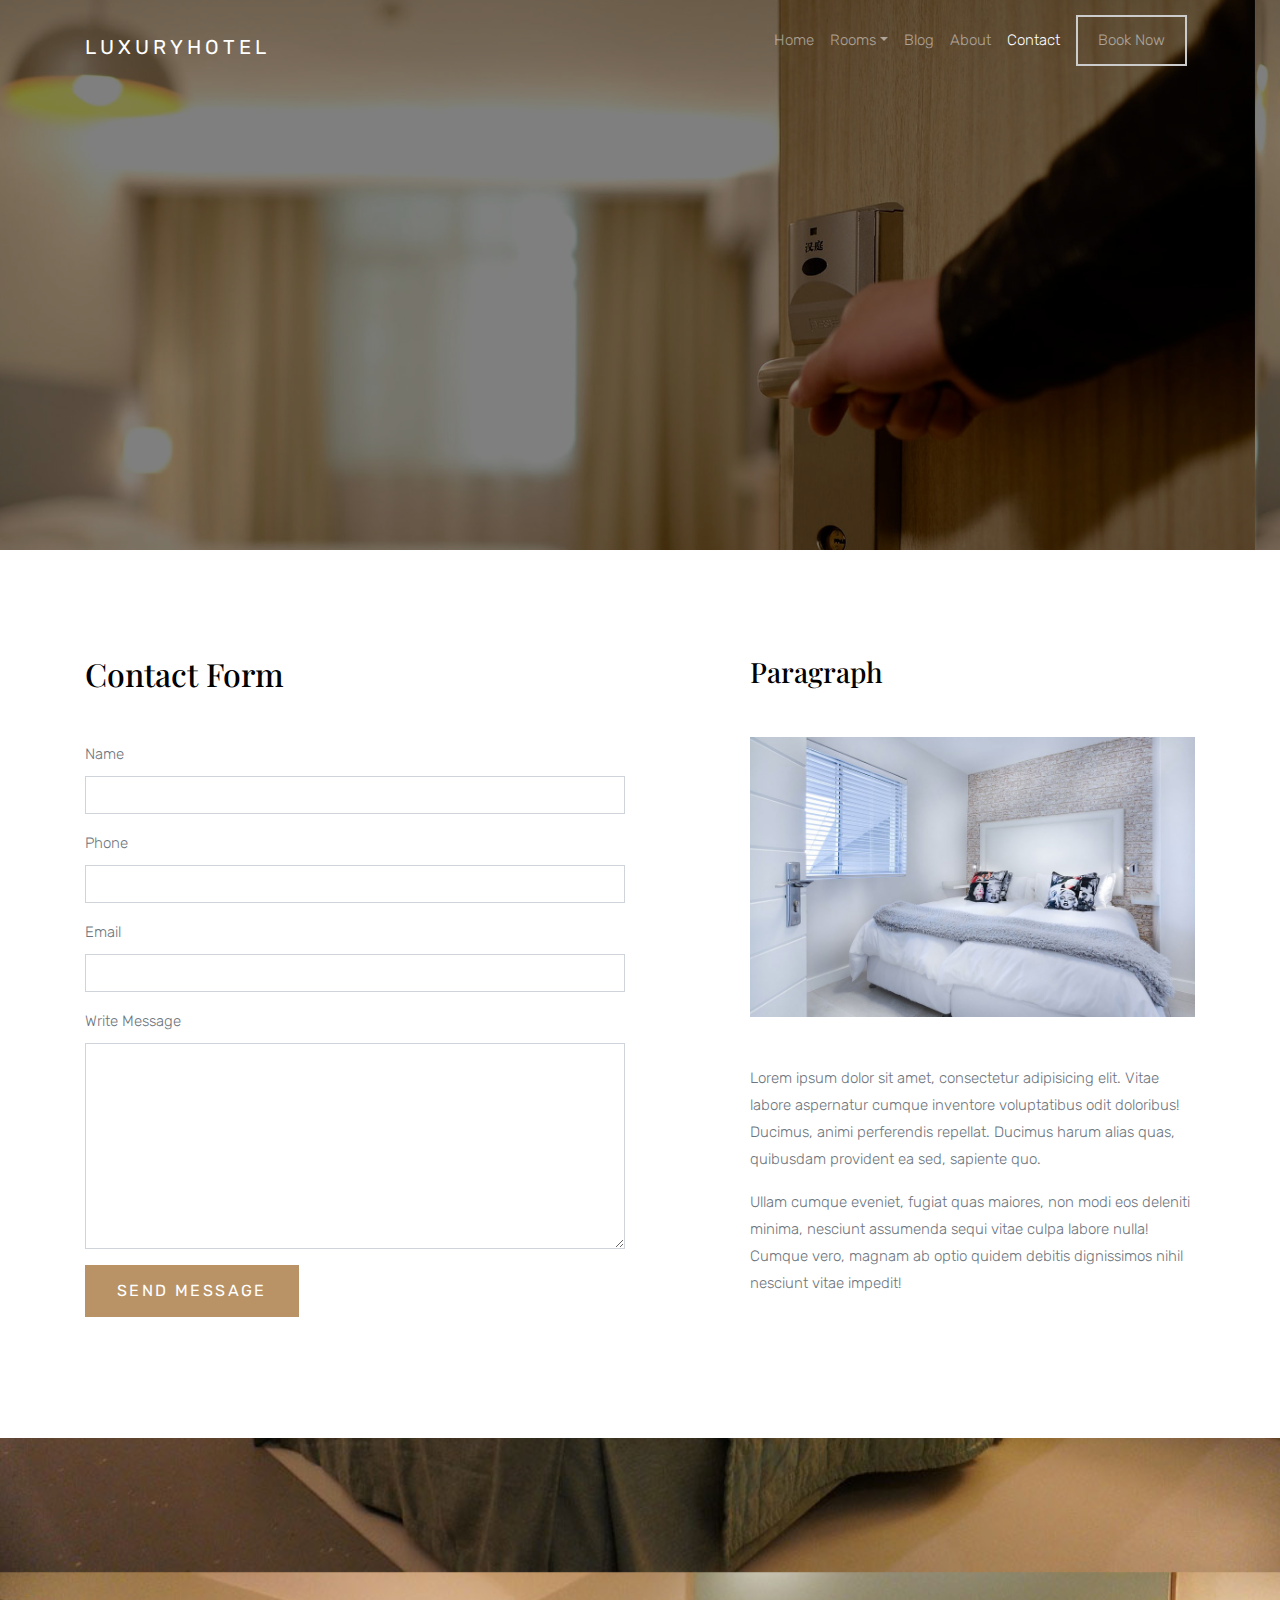
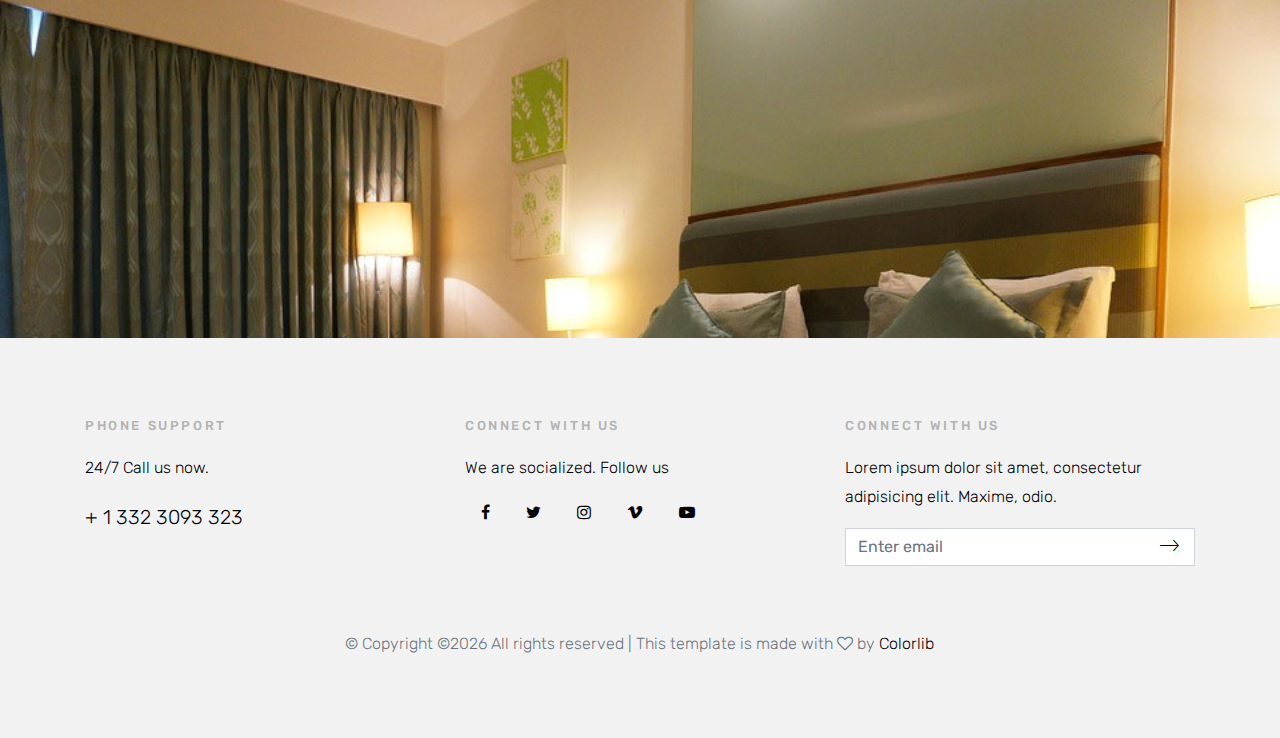
<file: contact.html>
<!doctype html>
<html lang="en">
  <head>
    <title>LuxuryHotel a Hotel Template</title>
    <meta charset="utf-8">
    <meta name="viewport" content="width=device-width, initial-scale=1, shrink-to-fit=no">

    <link href="https://fonts.googleapis.com/css?family=Playfair+Display:400,700,900|Rubik:300,400,700" rel="stylesheet">

    <link rel="stylesheet" href="css/bootstrap.css">
    <link rel="stylesheet" href="css/animate.css">
    <link rel="stylesheet" href="css/owl.carousel.min.css">

    <link rel="stylesheet" href="fonts/ionicons/css/ionicons.min.css">
    <link rel="stylesheet" href="fonts/fontawesome/css/font-awesome.min.css">
    <link rel="stylesheet" href="css/magnific-popup.css">

    <!-- Theme Style -->
    <link rel="stylesheet" href="css/style.css">
  </head>
  <body>
    
    <header role="banner">
     
      <nav class="navbar navbar-expand-md navbar-dark bg-light">
        <div class="container">
          <a class="navbar-brand" href="index.html">LuxuryHotel</a>
          <button class="navbar-toggler" type="button" data-toggle="collapse" data-target="#navbarsExample05" aria-controls="navbarsExample05" aria-expanded="false" aria-label="Toggle navigation">
            <span class="navbar-toggler-icon"></span>
          </button>

          <div class="collapse navbar-collapse navbar-light" id="navbarsExample05">
            <ul class="navbar-nav ml-auto pl-lg-5 pl-0">
              <li class="nav-item">
                <a class="nav-link" href="index.html">Home</a>
              </li>
              <li class="nav-item dropdown">
                <a class="nav-link dropdown-toggle" href="rooms.html" id="dropdown04" data-toggle="dropdown" aria-haspopup="true" aria-expanded="false">Rooms</a>
                <div class="dropdown-menu" aria-labelledby="dropdown04">
                  <a class="dropdown-item" href="rooms.html">Room Videos</a>
                  <a class="dropdown-item" href="rooms.html">Presidential Room</a>
                  <a class="dropdown-item" href="rooms.html">Luxury Room</a>
                  <a class="dropdown-item" href="rooms.html">Deluxe Room</a>
                </div>

              </li>
              <li class="nav-item">
                <a class="nav-link" href="blog.html">Blog</a>
              </li>
              <li class="nav-item">
                <a class="nav-link " href="about.html">About</a>
              </li>
              <li class="nav-item">
                <a class="nav-link active" href="contact.html">Contact</a>
              </li>

               <li class="nav-item cta">
                <a class="nav-link" href="booknow.html"><span>Book Now</span></a>
              </li>
            </ul>
            
          </div>
        </div>
      </nav>
    </header>
    <!-- END header -->

    <section class="site-hero site-hero-innerpage overlay" data-stellar-background-ratio="0.5" style="background-image: url(images/big_image_1.jpg);">
      <div class="container">
        <div class="row align-items-center site-hero-inner justify-content-center">
          <div class="col-md-12 text-center">

            <div class="mb-5 element-animate">
              <h1>Contact Us</h1>
              <p>Discover our world's #1 Luxury Room For VIP.</p>
            </div>

          </div>
        </div>
      </div>
    </section>
    <!-- END section -->

    <section class="site-section">
      <div class="container">
        <div class="row">
          <div class="col-md-6">
            <h2 class="mb-5">Contact Form</h2>
          <form action="#" method="post">
                  <div class="row">
                    <div class="col-md-12 form-group">
                      <label for="name">Name</label>
                      <input type="text" id="name" class="form-control ">
                    </div>
                  </div>
                  <div class="row">
                    <div class="col-md-12 form-group">
                      <label for="phone">Phone</label>
                      <input type="text" id="phone" class="form-control ">
                    </div>
                  </div>
                  <div class="row">
                    <div class="col-md-12 form-group">
                      <label for="email">Email</label>
                      <input type="email" id="email" class="form-control ">
                    </div>
                  </div>
                  <div class="row">
                    <div class="col-md-12 form-group">
                      <label for="message">Write Message</label>
                      <textarea name="message" id="message" class="form-control " cols="30" rows="8"></textarea>
                    </div>
                  </div>
                  <div class="row">
                    <div class="col-md-6 form-group">
                      <input type="submit" value="Send Message" class="btn btn-primary">
                    </div>
                  </div>
                </form>
              </div>
              <div class="col-md-1"></div>
              <div class="col-md-5">
                <h3 class="mb-5">Paragraph</h3>
                <p class="mb-5"><img src="images/img_4.jpg" alt="" class="img-fluid"></p>
                <p>Lorem ipsum dolor sit amet, consectetur adipisicing elit. Vitae labore aspernatur cumque inventore voluptatibus odit doloribus! Ducimus, animi perferendis repellat. Ducimus harum alias quas, quibusdam provident ea sed, sapiente quo.</p>
                <p>Ullam cumque eveniet, fugiat quas maiores, non modi eos deleniti minima, nesciunt assumenda sequi vitae culpa labore nulla! Cumque vero, magnam ab optio quidem debitis dignissimos nihil nesciunt vitae impedit!</p>
              </div>
        </div>
      </div>
    </section>
    <!-- END section -->


   
   

    <section class="section-cover" data-stellar-background-ratio="0.5" style="background-image: url(images/img_5.jpg);">
      <div class="container">
        <div class="row justify-content-center align-items-center intro">
          <div class="col-md-9 text-center element-animate">
            <h2>Relax and Enjoy your Holiday</h2>
            <p class="lead mb-5">Lorem ipsum dolor sit amet, consectetur adipisicing elit. Architecto quidem tempore expedita facere facilis, dolores!</p>
            <div class="btn-play-wrap"><a href="https://vimeo.com/channels/staffpicks/93951774" class="btn-play popup-vimeo "><span class="ion-ios-play"></span></a></div>
          </div>
        </div>
      </div>
    </section>
    <!-- END section -->
   
    <footer class="site-footer">
      <div class="container">
        <div class="row mb-5">
          <div class="col-md-4">
            <h3>Phone Support</h3>
            <p>24/7 Call us now.</p>
            <p class="lead"><a href="tel://">+ 1 332 3093 323</a></p>
          </div>
          <div class="col-md-4">
            <h3>Connect With Us</h3>
            <p>We are socialized. Follow us</p>
            <p>
              <a href="#" class="pl-0 p-3"><span class="fa fa-facebook"></span></a>
              <a href="#" class="p-3"><span class="fa fa-twitter"></span></a>
              <a href="#" class="p-3"><span class="fa fa-instagram"></span></a>
              <a href="#" class="p-3"><span class="fa fa-vimeo"></span></a>
              <a href="#" class="p-3"><span class="fa fa-youtube-play"></span></a>
            </p>
          </div>
          <div class="col-md-4">
            <h3>Connect With Us</h3>
            <p>Lorem ipsum dolor sit amet, consectetur adipisicing elit. Maxime, odio.</p>
            <form action="#" class="subscribe">
              <div class="form-group">
                <button type="submit"><span class="ion-ios-arrow-thin-right"></span></button>
                <input type="email" class="form-control" placeholder="Enter email">
              </div>
              
            </form>
          </div>
        </div>
        <div class="row justify-content-center">
          <div class="col-md-7 text-center">
            &copy; <!-- Link back to Colorlib can't be removed. Template is licensed under CC BY 3.0. -->
Copyright &copy;<script>document.write(new Date().getFullYear());</script> All rights reserved | This template is made with <i class="fa fa-heart-o" aria-hidden="true"></i> by <a href="https://colorlib.com" target="_blank">Colorlib</a>
<!-- Link back to Colorlib can't be removed. Template is licensed under CC BY 3.0. -->
          </div>
        </div>
      </div>
    </footer>
    <!-- END footer -->
    
    <!-- loader -->
    <div id="loader" class="show fullscreen"><svg class="circular" width="48px" height="48px"><circle class="path-bg" cx="24" cy="24" r="22" fill="none" stroke-width="4" stroke="#eeeeee"/><circle class="path" cx="24" cy="24" r="22" fill="none" stroke-width="4" stroke-miterlimit="10" stroke="#f4b214"/></svg></div>

    <script src="js/jquery-3.2.1.min.js"></script>
    <script src="js/jquery-migrate-3.0.0.js"></script>
    <script src="js/popper.min.js"></script>
    <script src="js/bootstrap.min.js"></script>
    <script src="js/owl.carousel.min.js"></script>
    <script src="js/jquery.waypoints.min.js"></script>
    <script src="js/jquery.stellar.min.js"></script>

    <script src="js/jquery.magnific-popup.min.js"></script>
    <script src="js/magnific-popup-options.js"></script>

    <script src="js/main.js"></script>
  </body>
</html>
</file>
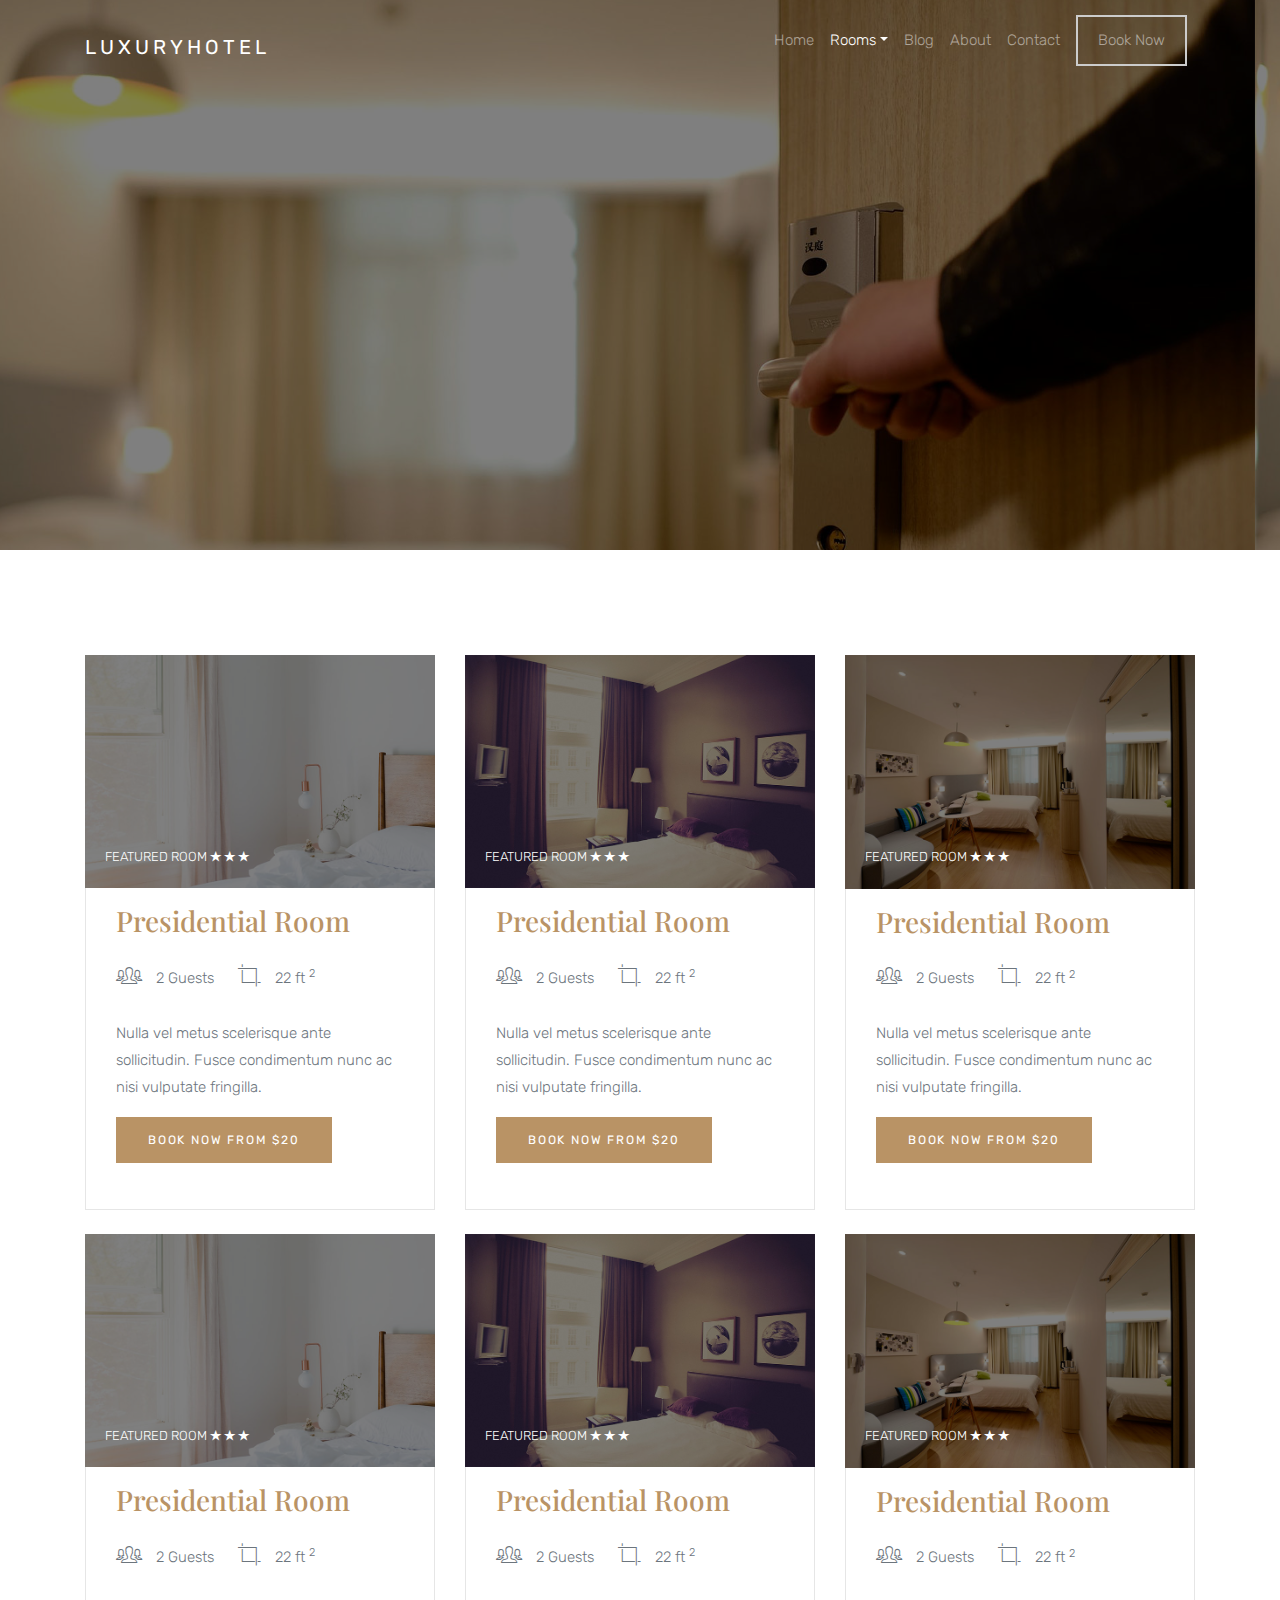
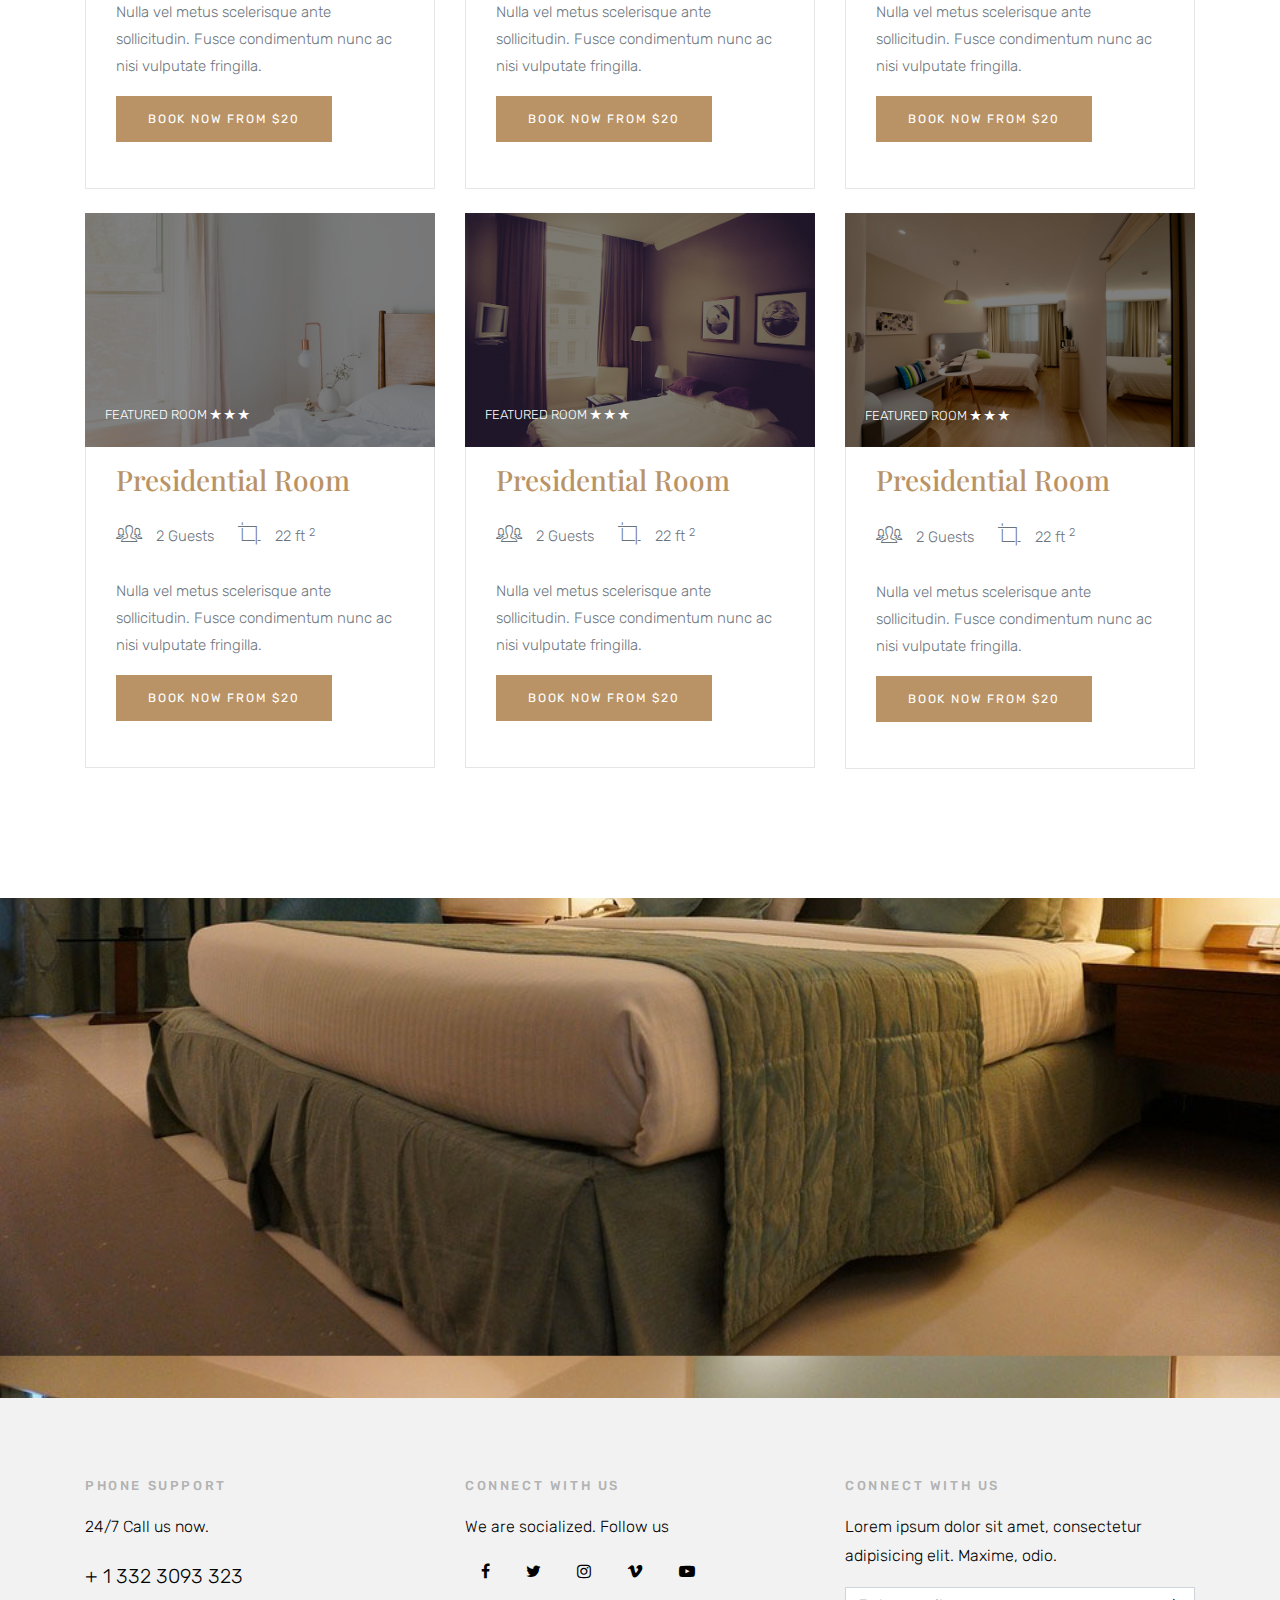
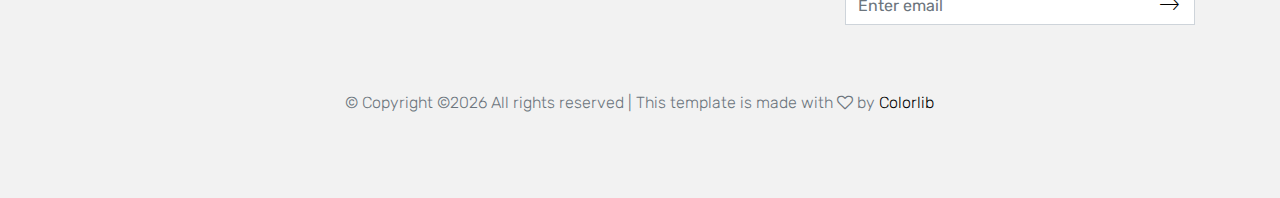
<file: rooms.html>
<!doctype html>
<html lang="en">
  <head>
    <title>LuxuryHotel a Hotel Template</title>
    <meta charset="utf-8">
    <meta name="viewport" content="width=device-width, initial-scale=1, shrink-to-fit=no">

    <link href="https://fonts.googleapis.com/css?family=Playfair+Display:400,700,900|Rubik:300,400,700" rel="stylesheet">

    <link rel="stylesheet" href="css/bootstrap.css">
    <link rel="stylesheet" href="css/animate.css">
    <link rel="stylesheet" href="css/owl.carousel.min.css">

    <link rel="stylesheet" href="fonts/ionicons/css/ionicons.min.css">
    <link rel="stylesheet" href="fonts/fontawesome/css/font-awesome.min.css">
    <link rel="stylesheet" href="css/magnific-popup.css">

    <!-- Theme Style -->
    <link rel="stylesheet" href="css/style.css">
  </head>
  <body>
    
    <header role="banner">
     
      <nav class="navbar navbar-expand-md navbar-dark bg-light">
        <div class="container">
          <a class="navbar-brand" href="index.html">LuxuryHotel</a>
          <button class="navbar-toggler" type="button" data-toggle="collapse" data-target="#navbarsExample05" aria-controls="navbarsExample05" aria-expanded="false" aria-label="Toggle navigation">
            <span class="navbar-toggler-icon"></span>
          </button>

          <div class="collapse navbar-collapse navbar-light" id="navbarsExample05">
            <ul class="navbar-nav ml-auto pl-lg-5 pl-0">
              <li class="nav-item">
                <a class="nav-link" href="index.html">Home</a>
              </li>
              <li class="nav-item dropdown">
                <a class="nav-link dropdown-toggle active" href="rooms.html" id="dropdown04" data-toggle="dropdown" aria-haspopup="true" aria-expanded="false">Rooms</a>
                <div class="dropdown-menu" aria-labelledby="dropdown04">
                  <a class="dropdown-item" href="rooms.html">Room Videos</a>
                  <a class="dropdown-item active" href="rooms.html">Presidential Room</a>
                  <a class="dropdown-item" href="rooms.html">Luxury Room</a>
                  <a class="dropdown-item" href="rooms.html">Deluxe Room</a>
                </div>

              </li>
              <li class="nav-item">
                <a class="nav-link" href="blog.html">Blog</a>
              </li>
              <li class="nav-item">
                <a class="nav-link " href="about.html">About</a>
              </li>
              <li class="nav-item">
                <a class="nav-link" href="contact.html">Contact</a>
              </li>

               <li class="nav-item cta">
                <a class="nav-link" href="booknow.html"><span>Book Now</span></a>
              </li>
            </ul>
            
          </div>
        </div>
      </nav>
    </header>
    <!-- END header -->



    <section class="site-hero site-hero-innerpage overlay" data-stellar-background-ratio="0.5" style="background-image: url(images/big_image_1.jpg);">
      <div class="container">
        <div class="row align-items-center site-hero-inner justify-content-center">
          <div class="col-md-12 text-center">

            <div class="mb-5 element-animate">
              <h1>Our Rooms</h1>
              <p>Discover our world's #1 Luxury Room For VIP.</p>
            </div>

          </div>
        </div>
      </div>
    </section>
    <!-- END section -->


    <section class="site-section">
      <div class="container">
        <div class="row">
          <div class="col-md-4 mb-4">
            <div class="media d-block room mb-0">
              <figure>
                <img src="images/img_2.jpg" alt="Generic placeholder image" class="img-fluid">
                <div class="overlap-text">
                  <span>
                    Featured Room 
                    <span class="ion-ios-star"></span>
                    <span class="ion-ios-star"></span>
                    <span class="ion-ios-star"></span>
                  </span>
                </div>
              </figure>
              <div class="media-body">
                <h3 class="mt-0"><a href="#">Presidential Room</a></h3>
                <ul class="room-specs">
                  <li><span class="ion-ios-people-outline"></span> 2 Guests</li>
                  <li><span class="ion-ios-crop"></span> 22 ft <sup>2</sup></li>
                </ul>
                <p>Nulla vel metus scelerisque ante sollicitudin. Fusce condimentum nunc ac nisi vulputate fringilla. </p>
                <p><a href="#" class="btn btn-primary btn-sm">Book Now From $20</a></p>
              </div>
            </div>
          </div>
          <div class="col-md-4 mb-4">
            <div class="media d-block room mb-0">
              <figure>
                <img src="images/img_3.jpg" alt="Generic placeholder image" class="img-fluid">
                <div class="overlap-text">
                  <span>
                    Featured Room 
                    <span class="ion-ios-star"></span>
                    <span class="ion-ios-star"></span>
                    <span class="ion-ios-star"></span>
                  </span>
                </div>
              </figure>
              <div class="media-body">
                <h3 class="mt-0"><a href="#">Presidential Room</a></h3>
                <ul class="room-specs">
                  <li><span class="ion-ios-people-outline"></span> 2 Guests</li>
                  <li><span class="ion-ios-crop"></span> 22 ft <sup>2</sup></li>
                </ul>
                <p>Nulla vel metus scelerisque ante sollicitudin. Fusce condimentum nunc ac nisi vulputate fringilla. </p>
                <p><a href="#" class="btn btn-primary btn-sm">Book Now From $20</a></p>
              </div>
            </div>
          </div>
          <div class="col-md-4 mb-4">
            <div class="media d-block room mb-0">
              <figure>
                <img src="images/img_1.jpg" alt="Generic placeholder image" class="img-fluid">
                <div class="overlap-text">
                  <span>
                    Featured Room 
                    <span class="ion-ios-star"></span>
                    <span class="ion-ios-star"></span>
                    <span class="ion-ios-star"></span>
                  </span>
                </div>
              </figure>
              <div class="media-body">
                <h3 class="mt-0"><a href="#">Presidential Room</a></h3>
                <ul class="room-specs">
                  <li><span class="ion-ios-people-outline"></span> 2 Guests</li>
                  <li><span class="ion-ios-crop"></span> 22 ft <sup>2</sup></li>
                </ul>
                <p>Nulla vel metus scelerisque ante sollicitudin. Fusce condimentum nunc ac nisi vulputate fringilla. </p>
                <p><a href="#" class="btn btn-primary btn-sm">Book Now From $20</a></p>
              </div>
            </div>
          </div>


          <div class="col-md-4 mb-4">
            <div class="media d-block room mb-0">
              <figure>
                <img src="images/img_2.jpg" alt="Generic placeholder image" class="img-fluid">
                <div class="overlap-text">
                  <span>
                    Featured Room 
                    <span class="ion-ios-star"></span>
                    <span class="ion-ios-star"></span>
                    <span class="ion-ios-star"></span>
                  </span>
                </div>
              </figure>
              <div class="media-body">
                <h3 class="mt-0"><a href="#">Presidential Room</a></h3>
                <ul class="room-specs">
                  <li><span class="ion-ios-people-outline"></span> 2 Guests</li>
                  <li><span class="ion-ios-crop"></span> 22 ft <sup>2</sup></li>
                </ul>
                <p>Nulla vel metus scelerisque ante sollicitudin. Fusce condimentum nunc ac nisi vulputate fringilla. </p>
                <p><a href="#" class="btn btn-primary btn-sm">Book Now From $20</a></p>
              </div>
            </div>
          </div>
          <div class="col-md-4 mb-4">
            <div class="media d-block room mb-0">
              <figure>
                <img src="images/img_3.jpg" alt="Generic placeholder image" class="img-fluid">
                <div class="overlap-text">
                  <span>
                    Featured Room 
                    <span class="ion-ios-star"></span>
                    <span class="ion-ios-star"></span>
                    <span class="ion-ios-star"></span>
                  </span>
                </div>
              </figure>
              <div class="media-body">
                <h3 class="mt-0"><a href="#">Presidential Room</a></h3>
                <ul class="room-specs">
                  <li><span class="ion-ios-people-outline"></span> 2 Guests</li>
                  <li><span class="ion-ios-crop"></span> 22 ft <sup>2</sup></li>
                </ul>
                <p>Nulla vel metus scelerisque ante sollicitudin. Fusce condimentum nunc ac nisi vulputate fringilla. </p>
                <p><a href="#" class="btn btn-primary btn-sm">Book Now From $20</a></p>
              </div>
            </div>
          </div>
          <div class="col-md-4 mb-4">
            <div class="media d-block room mb-0">
              <figure>
                <img src="images/img_1.jpg" alt="Generic placeholder image" class="img-fluid">
                <div class="overlap-text">
                  <span>
                    Featured Room 
                    <span class="ion-ios-star"></span>
                    <span class="ion-ios-star"></span>
                    <span class="ion-ios-star"></span>
                  </span>
                </div>
              </figure>
              <div class="media-body">
                <h3 class="mt-0"><a href="#">Presidential Room</a></h3>
                <ul class="room-specs">
                  <li><span class="ion-ios-people-outline"></span> 2 Guests</li>
                  <li><span class="ion-ios-crop"></span> 22 ft <sup>2</sup></li>
                </ul>
                <p>Nulla vel metus scelerisque ante sollicitudin. Fusce condimentum nunc ac nisi vulputate fringilla. </p>
                <p><a href="#" class="btn btn-primary btn-sm">Book Now From $20</a></p>
              </div>
            </div>
          </div>


          <div class="col-md-4 mb-4">
            <div class="media d-block room mb-0">
              <figure>
                <img src="images/img_2.jpg" alt="Generic placeholder image" class="img-fluid">
                <div class="overlap-text">
                  <span>
                    Featured Room 
                    <span class="ion-ios-star"></span>
                    <span class="ion-ios-star"></span>
                    <span class="ion-ios-star"></span>
                  </span>
                </div>
              </figure>
              <div class="media-body">
                <h3 class="mt-0"><a href="#">Presidential Room</a></h3>
                <ul class="room-specs">
                  <li><span class="ion-ios-people-outline"></span> 2 Guests</li>
                  <li><span class="ion-ios-crop"></span> 22 ft <sup>2</sup></li>
                </ul>
                <p>Nulla vel metus scelerisque ante sollicitudin. Fusce condimentum nunc ac nisi vulputate fringilla. </p>
                <p><a href="#" class="btn btn-primary btn-sm">Book Now From $20</a></p>
              </div>
            </div>
          </div>
          <div class="col-md-4 mb-4">
            <div class="media d-block room mb-0">
              <figure>
                <img src="images/img_3.jpg" alt="Generic placeholder image" class="img-fluid">
                <div class="overlap-text">
                  <span>
                    Featured Room 
                    <span class="ion-ios-star"></span>
                    <span class="ion-ios-star"></span>
                    <span class="ion-ios-star"></span>
                  </span>
                </div>
              </figure>
              <div class="media-body">
                <h3 class="mt-0"><a href="#">Presidential Room</a></h3>
                <ul class="room-specs">
                  <li><span class="ion-ios-people-outline"></span> 2 Guests</li>
                  <li><span class="ion-ios-crop"></span> 22 ft <sup>2</sup></li>
                </ul>
                <p>Nulla vel metus scelerisque ante sollicitudin. Fusce condimentum nunc ac nisi vulputate fringilla. </p>
                <p><a href="#" class="btn btn-primary btn-sm">Book Now From $20</a></p>
              </div>
            </div>
          </div>
          <div class="col-md-4 mb-4">
            <div class="media d-block room mb-0">
              <figure>
                <img src="images/img_1.jpg" alt="Generic placeholder image" class="img-fluid">
                <div class="overlap-text">
                  <span>
                    Featured Room 
                    <span class="ion-ios-star"></span>
                    <span class="ion-ios-star"></span>
                    <span class="ion-ios-star"></span>
                  </span>
                </div>
              </figure>
              <div class="media-body">
                <h3 class="mt-0"><a href="#">Presidential Room</a></h3>
                <ul class="room-specs">
                  <li><span class="ion-ios-people-outline"></span> 2 Guests</li>
                  <li><span class="ion-ios-crop"></span> 22 ft <sup>2</sup></li>
                </ul>
                <p>Nulla vel metus scelerisque ante sollicitudin. Fusce condimentum nunc ac nisi vulputate fringilla. </p>
                <p><a href="#" class="btn btn-primary btn-sm">Book Now From $20</a></p>
              </div>
            </div>
          </div>
        </div>
      </div>
    </section>

   
   

    <section class="section-cover" data-stellar-background-ratio="0.5" style="background-image: url(images/img_5.jpg);">
      <div class="container">
        <div class="row justify-content-center align-items-center intro">
          <div class="col-md-9 text-center element-animate">
            <h2>Relax and Enjoy your Holiday</h2>
            <p class="lead mb-5">Lorem ipsum dolor sit amet, consectetur adipisicing elit. Architecto quidem tempore expedita facere facilis, dolores!</p>
            <div class="btn-play-wrap"><a href="https://vimeo.com/channels/staffpicks/93951774" class="btn-play popup-vimeo "><span class="ion-ios-play"></span></a></div>
          </div>
        </div>
      </div>
    </section>
    <!-- END section -->
   
    <footer class="site-footer">
      <div class="container">
        <div class="row mb-5">
          <div class="col-md-4">
            <h3>Phone Support</h3>
            <p>24/7 Call us now.</p>
            <p class="lead"><a href="tel://">+ 1 332 3093 323</a></p>
          </div>
          <div class="col-md-4">
            <h3>Connect With Us</h3>
            <p>We are socialized. Follow us</p>
            <p>
              <a href="#" class="pl-0 p-3"><span class="fa fa-facebook"></span></a>
              <a href="#" class="p-3"><span class="fa fa-twitter"></span></a>
              <a href="#" class="p-3"><span class="fa fa-instagram"></span></a>
              <a href="#" class="p-3"><span class="fa fa-vimeo"></span></a>
              <a href="#" class="p-3"><span class="fa fa-youtube-play"></span></a>
            </p>
          </div>
          <div class="col-md-4">
            <h3>Connect With Us</h3>
            <p>Lorem ipsum dolor sit amet, consectetur adipisicing elit. Maxime, odio.</p>
            <form action="#" class="subscribe">
              <div class="form-group">
                <button type="submit"><span class="ion-ios-arrow-thin-right"></span></button>
                <input type="email" class="form-control" placeholder="Enter email">
              </div>
              
            </form>
          </div>
        </div>
        <div class="row justify-content-center">
          <div class="col-md-7 text-center">
            &copy; <!-- Link back to Colorlib can't be removed. Template is licensed under CC BY 3.0. -->
Copyright &copy;<script>document.write(new Date().getFullYear());</script> All rights reserved | This template is made with <i class="fa fa-heart-o" aria-hidden="true"></i> by <a href="https://colorlib.com" target="_blank">Colorlib</a>
<!-- Link back to Colorlib can't be removed. Template is licensed under CC BY 3.0. -->
          </div>
        </div>
      </div>
    </footer>
    <!-- END footer -->
    
    <!-- loader -->
    <div id="loader" class="show fullscreen"><svg class="circular" width="48px" height="48px"><circle class="path-bg" cx="24" cy="24" r="22" fill="none" stroke-width="4" stroke="#eeeeee"/><circle class="path" cx="24" cy="24" r="22" fill="none" stroke-width="4" stroke-miterlimit="10" stroke="#f4b214"/></svg></div>

    <script src="js/jquery-3.2.1.min.js"></script>
    <script src="js/jquery-migrate-3.0.0.js"></script>
    <script src="js/popper.min.js"></script>
    <script src="js/bootstrap.min.js"></script>
    <script src="js/owl.carousel.min.js"></script>
    <script src="js/jquery.waypoints.min.js"></script>
    <script src="js/jquery.stellar.min.js"></script>

    <script src="js/jquery.magnific-popup.min.js"></script>
    <script src="js/magnific-popup-options.js"></script>

    <script src="js/main.js"></script>
  </body>
</html>
</file>
<file: css/style.css>
body {
  background: #fff;
  font-family: "Rubik", arial, sans-serif;
  font-weight: 300;
  font-size: 15px;
  line-height: 1.8;
  color: #6c757d;
}

a {
  -webkit-transition: .3s all ease;
  -o-transition: .3s all ease;
  transition: .3s all ease;
  text-decoration: none;
}

a:hover {
  text-decoration: none;
}

h1, h2, h3, h4, h5 {
  color: #000;
  font-family: "Playfair Display", times, serif;
}

header {
  position: absolute;
  top: 0;
  left: 0;
  width: 100%;
  z-index: 5;
}

header .navbar-brand {
  text-transform: uppercase;
  letter-spacing: .2em;
  font-weight: 400;
  color: #fff !important;
}

header .navbar {
  padding-top: 0;
  padding-bottom: 0;
  background: transparent !important;
}

@media (max-width: 991.98px) {
  header .navbar {
    background: rgba(0, 0, 0, 0.4) !important;
    padding-top: .5rem;
    padding-bottom: .5rem;
  }
}

header .navbar .nav-link {
  padding: 1.7rem 1rem;
  outline: none !important;
}

@media (max-width: 991.98px) {
  header .navbar .nav-link {
    padding: .5rem .5rem;
  }
}

header .navbar .nav-link:hover {
  color: #fff !important;
}

header .navbar .nav-link.active {
  color: #fff !important;
}

header .navbar .cta {
  float: right;
}

header .navbar .cta > a {
  margin-top: -12px;
  position: relative;
}

@media (max-width: 767.98px) {
  header .navbar .cta > a {
    margin-top: inherit;
  }
}

header .navbar .cta > a span {
  display: inline-block;
  padding: 10px 20px;
  border: 2px solid #ccc;
}

header .navbar .dropdown.show > a {
  color: #fff !important;
}

header .navbar .dropdown-menu {
  font-size: 14px;
  border-radius: 4px;
  border: none;
  -webkit-box-shadow: 0 2px 30px 0px rgba(0, 0, 0, 0.2);
  box-shadow: 0 2px 30px 0px rgba(0, 0, 0, 0.2);
  min-width: 13em;
  margin-top: -10px;
}

header .navbar .dropdown-menu:before {
  bottom: 100%;
  left: 10%;
  border: solid transparent;
  content: " ";
  height: 0;
  width: 0;
  position: absolute;
  pointer-events: none;
  border-bottom-color: #fff;
  border-width: 10px;
}

@media (max-width: 1199.98px) {
  header .navbar .dropdown-menu:before {
    display: none;
  }
}

header .navbar .dropdown-menu .dropdown-item:hover {
  background: #b99365;
  color: #fff;
}

header .navbar .dropdown-menu .dropdown-item.active {
  background: #b99365;
  color: #fff;
}

header .navbar .dropdown-menu a {
  padding-top: 7px;
  padding-bottom: 7px;
}

header .navbar.navbar-light .nav-link {
  color: #fff;
}

header .navbar.navbar-light .nav-link.active {
  color: #fff;
}

.site-hero {
  background-size: cover;
  background-position: center center;
  min-height: 750px;
  height: 100vh;
}

.site-hero > .container {
  position: relative;
  z-index: 2;
}

.site-hero.overlay {
  position: relative;
}

.site-hero.overlay:before {
  content: "";
  background: rgba(0, 0, 0, 0.5);
  width: 100%;
  z-index: 1;
  position: absolute;
  top: 0;
  left: 0;
  right: 0;
  bottom: 0;
}

.site-hero.overlay h1, .site-hero.overlay p {
  color: #fff;
}

.site-hero.overlay h1 {
  font-size: 60px;
}

@media (max-width: 1199.98px) {
  .site-hero.overlay h1 {
    font-size: 40px;
  }
}

.site-hero.overlay p {
  font-size: 30px;
}

@media (max-width: 1199.98px) {
  .site-hero.overlay p {
    font-size: 20px;
  }
}

.site-hero .site-hero-inner {
  min-height: 750px;
  height: 100vh;
}

.room {
  background: #fff;
  margin-bottom: 30px;
}

.room figure {
  position: relative;
  float: left;
  overflow: hidden;
}

.room figure:after {
  position: absolute;
  top: 0;
  left: 0;
  right: 0;
  bottom: 0;
  background: #000;
  opacity: .5;
  content: "";
}

.room figure .overlap-text {
  z-index: 99;
  position: absolute;
  bottom: 20px;
  left: 20px;
  color: #fff;
  text-transform: uppercase;
  font-size: 13px;
}

.room .media-body {
  padding: 30px;
  border: 1px solid #e6e6e6;
  border-top: none;
}

.room .media-body .room-specs {
  margin: 0;
  padding: 0;
}

.room .media-body .room-specs li {
  display: inline-block;
  list-style: none;
  margin: 0;
  padding: 0 20px 20px 0;
}

.room .media-body .room-specs li span {
  font-size: 30px;
  position: relative;
  top: 4px;
  margin-right: 10px;
}

.room-thumbnail-absolute {
  position: relative;
}

.room-thumbnail-absolute .room {
  position: relative;
}

.room-thumbnail-absolute .room.bg {
  position: relative;
  height: 47.8%;
  width: 100%;
  background-size: cover;
}

.room-thumbnail-absolute .room.bg:last-child {
  margin-bottom: 0;
}

.room-thumbnail-absolute .room .pricing-from {
  margin-left: 10px;
  padding: 5px 10px;
  background: #ffc107;
  border-radius: 4px;
  font-size: 13px;
}

.room-thumbnail-absolute .room:after {
  position: absolute;
  top: 0;
  left: 0;
  right: 0;
  bottom: 0;
  background: #000;
  opacity: .5;
  content: "";
}

.room-thumbnail-absolute .room .overlap-text {
  bottom: 20px;
  left: 20px;
  width: 100%;
  position: absolute;
  z-index: 10;
}

.room-thumbnail-absolute .room .overlap-text span {
  color: #fff;
  text-transform: uppercase;
  font-size: 13px;
}

.site-hero-innerpage, .site-hero-innerpage .site-hero-inner {
  min-height: 550px;
  height: 50vh;
}

.site-section {
  padding: 7em 0;
}

#search-form .search-input {
  width: calc(100% - 160px);
  height: 55px;
  border-radius: 0;
  padding-left: 20px;
  padding-right: 20px;
  border: none;
}

#search-form .search-input:hover, #search-form .search-input:active, #search-form .search-input:focus {
  border: none;
}

#search-form button {
  height: 55px;
  width: 160px;
  border-radius: 0;
}

.img-bg {
  background-size: cover;
}

@media (max-width: 767.98px) {
  .img-md-fluid {
    max-width: 100%;
  }
}

.feature-destination, .slider-wrap {
  position: relative;
  z-index: 10;
  margin-top: -50px;
  margin-bottom: 50px;
}

.feature-destination .img-bg, .slider-wrap .img-bg {
  margin-bottom: 30px;
  display: block;
  height: 300px;
  position: relative;
  top: 0;
  -webkit-transition: .2s all ease;
  -o-transition: .2s all ease;
  transition: .2s all ease;
}

.feature-destination .img-bg:before, .slider-wrap .img-bg:before {
  content: "";
  top: 0;
  left: 0;
  bottom: 0;
  right: 0;
  background: #000;
  opacity: .1;
  position: absolute;
  -webkit-transition: .3s all ease;
  -o-transition: .3s all ease;
  transition: .3s all ease;
}

.feature-destination .img-bg .text, .slider-wrap .img-bg .text {
  position: absolute;
  top: 50%;
  left: 50%;
  text-align: center;
  width: 80%;
  -webkit-transform: translate(-50%, -50%);
  -ms-transform: translate(-50%, -50%);
  transform: translate(-50%, -50%);
}

.feature-destination .img-bg .text .icon, .slider-wrap .img-bg .text .icon {
  color: #fff;
  font-size: 30px;
  position: relative;
  -webkit-transition: .3s all ease;
  -o-transition: .3s all ease;
  transition: .3s all ease;
  top: 0;
}

.feature-destination .img-bg .text h2, .slider-wrap .img-bg .text h2 {
  -webkit-transition: .3s all ease;
  -o-transition: .3s all ease;
  transition: .3s all ease;
  margin: 0;
  padding: 0;
  font-size: 18px;
  font-weight: 400;
  color: #fff;
  top: 0px;
  position: relative;
}

.feature-destination .img-bg .text p, .slider-wrap .img-bg .text p {
  color: #fff;
  opacity: 0;
  top: 10px;
  visibility: hidden;
  font-size: 13px;
  position: relative;
  -webkit-transition: .3s all ease;
  -o-transition: .3s all ease;
  transition: .3s all ease;
}

.feature-destination .img-bg:hover, .feature-destination .img-bg:focus, .slider-wrap .img-bg:hover, .slider-wrap .img-bg:focus {
  top: -10px;
  -webkit-box-shadow: 2px 0 20px 0 rgba(0, 0, 0, 0.4);
  box-shadow: 2px 0 20px 0 rgba(0, 0, 0, 0.4);
}

.feature-destination .img-bg:hover .text .icon, .feature-destination .img-bg:focus .text .icon, .slider-wrap .img-bg:hover .text .icon, .slider-wrap .img-bg:focus .text .icon {
  top: -10px;
}

.feature-destination .img-bg:hover .text h2, .feature-destination .img-bg:focus .text h2, .slider-wrap .img-bg:hover .text h2, .slider-wrap .img-bg:focus .text h2 {
  top: -10px;
}

.feature-destination .img-bg:hover .text p, .feature-destination .img-bg:focus .text p, .slider-wrap .img-bg:hover .text p, .slider-wrap .img-bg:focus .text p {
  top: 0;
  opacity: .5;
  visibility: visible;
}

.feature-destination .img-bg:hover:before, .feature-destination .img-bg:focus:before, .slider-wrap .img-bg:hover:before, .slider-wrap .img-bg:focus:before {
  opacity: .4;
}

.slider-wrap {
  margin-top: 0;
}

.slider-wrap .img-bg:hover {
  top: 0;
}

.btn-play-wrap .btn-play {
  width: 70px;
  height: 70px;
  line-height: 50px;
  border: 2px solid #fff;
  border-radius: 50%;
  display: inline-block;
  text-align: center;
  position: relative;
}

.btn-play-wrap .btn-play span {
  position: absolute;
  top: 50%;
  left: 50%;
  font-size: 40px;
  -webkit-transform: translate(-30%, -50%);
  -ms-transform: translate(-30%, -50%);
  transform: translate(-30%, -50%);
  color: #fff;
}

.section-cover {
  background-size: cover;
  position: relative;
  background-position: top left;
}

.section-cover, .section-cover .intro {
  height: 500px;
}

.section-cover p {
  color: #fff;
}

.section-cover h2 {
  color: #fff;
  font-size: 50px;
}

.top-destination .place {
  display: block;
  -webkit-transition: .3s all ease;
  -o-transition: .3s all ease;
  transition: .3s all ease;
}

.top-destination .place:hover, .top-destination .place:focus {
  opacity: .7;
}

.top-destination .place img {
  max-width: 100%;
  margin-bottom: 20px;
}

.top-destination .place h2 {
  font-size: 18px;
  line-height: 1.5;
}

.top-destination .place p {
  font-size: 13px;
  color: #ccc;
}

.btn, .form-control {
  outline: none;
  -webkit-box-shadow: none !important;
  box-shadow: none !important;
  border-radius: 0;
}

.btn:focus, .btn:active, .form-control:focus, .form-control:active {
  outline: none;
}

.form-control {
  -webkit-box-shadow: none !important;
  box-shadow: none !important;
}

textarea.form-control {
  height: inherit;
}

.btn {
  -webkit-transition: .3s all ease;
  -o-transition: .3s all ease;
  transition: .3s all ease;
  padding: 12px 30px;
  text-transform: uppercase;
  letter-spacing: .15em;
}

.btn.btn-black {
  background: #000;
  color: #fff;
}

.btn.btn-primary {
  color: #fff;
  border-width: 2px;
}

.btn.btn-primary:hover, .btn.btn-primary:active, .btn.btn-primary:focus {
  border-color: #c9ac88;
  background: #c9ac88;
}

.btn.btn-sm {
  font-size: 12px;
}

.btn.btn-outline-primary {
  border-width: 2px;
  color: #b99365;
}

.btn.btn-outline-primary:hover, .btn.btn-outline-primary:focus, .btn.btn-outline-primary:active {
  color: #fff;
}

.btn.btn-outline-white {
  border-width: 2px;
  border-color: #fff;
  color: #fff;
}

.btn.btn-outline-white:hover, .btn.btn-outline-white:focus {
  background: #fff;
  color: #000;
  border-width: 2px;
}

.btn:hover {
  -webkit-box-shadow: 0 3px 10px -2px rgba(0, 0, 0, 0.2) !important;
  box-shadow: 0 3px 10px -2px rgba(0, 0, 0, 0.2) !important;
}

.custom-icon {
  font-size: 70px;
  color: #b99365;
}

.no-nav .owl-nav {
  display: none;
}

.owl-carousel .owl-item {
  opacity: .4;
}

.owl-carousel .owl-item.active {
  opacity: 1;
}

.owl-carousel .owl-nav {
  position: absolute;
  top: 50%;
  width: 100%;
}

.owl-carousel .owl-nav .owl-prev,
.owl-carousel .owl-nav .owl-next {
  position: absolute;
  -webkit-transform: translateY(-50%);
  -ms-transform: translateY(-50%);
  transform: translateY(-50%);
  margin-top: -10px;
}

.owl-carousel .owl-nav .owl-prev:hover, .owl-carousel .owl-nav .owl-prev:focus, .owl-carousel .owl-nav .owl-prev:active,
.owl-carousel .owl-nav .owl-next:hover,
.owl-carousel .owl-nav .owl-next:focus,
.owl-carousel .owl-nav .owl-next:active {
  outline: none;
}

.owl-carousel .owl-nav .owl-prev span:before,
.owl-carousel .owl-nav .owl-next span:before {
  font-size: 40px;
}

.owl-carousel .owl-nav .owl-prev {
  left: 30px !important;
}

.owl-carousel .owl-nav .owl-next {
  right: 30px !important;
}

.owl-carousel .owl-dots {
  text-align: center;
}

.owl-carousel .owl-dots .owl-dot {
  width: 10px;
  height: 10px;
  margin: 5px;
  border-radius: 50%;
  background: #e6e6e6;
}

.owl-carousel .owl-dots .owl-dot.active {
  background: #b99365;
}

.owl-carousel.home-slider {
  z-index: 1;
  position: relative;
}

.owl-carousel.home-slider .owl-nav {
  opacity: 0;
  visibility: hidden;
  -webkit-transition: .3s all ease;
  -o-transition: .3s all ease;
  transition: .3s all ease;
}

.owl-carousel.home-slider .owl-nav button {
  color: #fff;
}

.owl-carousel.home-slider:focus .owl-nav, .owl-carousel.home-slider:hover .owl-nav {
  opacity: 1;
  visibility: visible;
}

.owl-carousel.home-slider .slider-item {
  background-size: cover;
  background-repeat: no-repeat;
  background-position: center center;
  height: calc(100vh - 117px);
  min-height: 700px;
  position: relative;
}

.owl-carousel.home-slider .slider-item:before {
  position: absolute;
  top: 0;
  left: 0;
  right: 0;
  bottom: 0;
  background: rgba(0, 0, 0, 0.2);
  content: "";
}

.owl-carousel.home-slider .slider-item .slider-text {
  color: #fff;
  height: calc(100vh - 117px);
  min-height: 700px;
}

.owl-carousel.home-slider .slider-item .slider-text .child-name {
  font-size: 40px;
  color: #fff;
}

.owl-carousel.home-slider .slider-item .slider-text h1 {
  font-size: 40px;
  color: #fff;
  line-height: 1.2;
  font-weight: 800 !important;
  text-transform: uppercase;
}

@media (max-width: 991.98px) {
  .owl-carousel.home-slider .slider-item .slider-text h1 {
    font-size: 40px;
  }
}

.owl-carousel.home-slider .slider-item .slider-text p {
  font-size: 20px;
  line-height: 1.5;
  font-weight: 300;
  color: white;
}

.owl-carousel.home-slider .slider-item.dark .child-name {
  color: #000;
}

.owl-carousel.home-slider .slider-item.dark h1 {
  color: #000;
}

.owl-carousel.home-slider .slider-item.dark p {
  color: #000;
}

.owl-carousel.home-slider.inner-page .slider-item {
  height: calc(50vh - 117px);
  min-height: 350px;
}

.owl-carousel.home-slider.inner-page .slider-item .slider-text {
  color: #fff;
  height: calc(50vh - 117px);
  min-height: 350px;
}

.owl-carousel.home-slider .owl-dots {
  position: absolute;
  bottom: 100px;
  width: 100%;
}

.owl-carousel.home-slider .owl-dots .owl-dot {
  width: 10px;
  height: 10px;
  margin: 5px;
  border-radius: 50%;
  border: 2px solid rgba(255, 255, 255, 0.5);
  outline: none !important;
  position: relative;
  -webkit-transition: .3s all ease;
  -o-transition: .3s all ease;
  transition: .3s all ease;
}

.owl-carousel.home-slider .owl-dots .owl-dot.active {
  border: 2px solid white;
}

.owl-carousel.home-slider .owl-dots .owl-dot.active span {
  background: white;
}

.owl-carousel.major-caousel .owl-stage-outer {
  padding-top: 30px;
  padding-bottom: 30px;
}

.owl-carousel.major-caousel .owl-nav .owl-prev, .owl-carousel.major-caousel .owl-nav .owl-next {
  -webkit-transition: .3s all ease;
  -o-transition: .3s all ease;
  transition: .3s all ease;
  color: #495057;
}

.owl-carousel.major-caousel .owl-nav .owl-prev:hover, .owl-carousel.major-caousel .owl-nav .owl-prev:focus, .owl-carousel.major-caousel .owl-nav .owl-next:hover, .owl-carousel.major-caousel .owl-nav .owl-next:focus {
  color: #6c757d;
  outline: none;
}

.owl-carousel.major-caousel .owl-nav .owl-prev.disabled, .owl-carousel.major-caousel .owl-nav .owl-next.disabled {
  color: #dee2e6;
}

.owl-carousel.major-caousel .owl-nav .owl-prev {
  left: -60px !important;
}

.owl-carousel.major-caousel .owl-nav .owl-next {
  right: -60px !important;
}

.owl-carousel.major-caousel .owl-dots {
  bottom: -30px !important;
  position: relative;
}

.owl-custom-nav {
  float: right;
  position: relative;
  z-index: 10;
}

.owl-custom-nav .owl-custom-prev,
.owl-custom-nav .owl-custom-next {
  padding: 10px;
  font-size: 30px;
  background: #ccc;
  line-height: 0;
  width: 60px;
  text-align: center;
  display: inline-block;
}

.box {
  overflow: hidden;
  border-radius: 4px;
  display: block;
}

.box img {
  border-top-left-radius: 4px;
  border-top-right-radius: 4px;
  -webkit-transition: .3s all ease;
  -o-transition: .3s all ease;
  transition: .3s all ease;
}

.box .box-body {
  padding: 20px;
  border: 1px solid #e9ecef;
  border-top: none;
  border-bottom-left-radius: 4px;
  border-bottom-right-radius: 4px;
  -webkit-transition: .3s all ease;
  -o-transition: .3s all ease;
  transition: .3s all ease;
}

.box h2 {
  font-size: 18px;
  font-family: "Rubik", arial, sans-serif;
  -webkit-transition: .3s all ease;
  -o-transition: .3s all ease;
  transition: .3s all ease;
}

.box.hover:hover img, .box.hover:focus img {
  margin-top: -20px;
}

.box.hover:hover .box-body, .box.hover:focus .box-body {
  background: #b99365;
  color: #fff;
  padding: 30px 20px;
  border-color: #b99365;
}

.box.hover:hover h2, .box.hover:focus h2 {
  color: #fff;
}

.breadcrumb-custom {
  background: none;
  padding: 0;
}

.breadcrumb-custom li a {
  color: #b99365;
}

.breadcrumb-custom li a:hover {
  color: #fff;
}

.breadcrumb-custom li.active {
  color: #fff;
}

.breadcrumb-custom li.breadcrumb-item + .breadcrumb-item:before {
  content: "/";
  color: rgba(255, 255, 255, 0.3);
}

.pagination {
  float: none;
  display: inline-block;
}

.pagination li {
  display: inline-block;
}

.post-entry {
  margin-bottom: 30px;
}

.post-entry .body-text {
  padding: 30px;
  background: #fff;
}

.post-entry .body-text .category {
  position: relative;
  padding-bottom: 10px;
  margin-bottom: 10px;
  text-transform: uppercase;
  font-size: 12px;
  letter-spacing: .2em;
  color: #ccc;
}

.post-entry .body-text .category:after {
  content: "";
  left: 0;
  width: 50px;
  height: 1px;
  background: #000;
  position: absolute;
  bottom: 0;
}

.children-info li {
  display: block;
  margin-bottom: 15px;
  padding-bottom: 15px;
  border-bottom: 1px dotted #dee2e6;
}

.sidebar {
  padding-left: 5em;
}

@media (max-width: 991.98px) {
  .sidebar {
    padding-left: 15px;
  }
}

.sidebar-box {
  margin-bottom: 4em;
  font-size: 15px;
  width: 100%;
  float: left;
  background: #fff;
}

.sidebar-box *:last-child {
  margin-bottom: 0;
}

.sidebar-box .heading {
  font-size: 18px;
  margin-bottom: 30px;
  padding-bottom: 20px;
  border-bottom: 1px solid #e6e6e6;
}

.tags {
  padding: 0;
  margin: 0;
  font-weight: 400;
}

.tags li {
  padding: 0;
  margin: 0 4px 4px 0;
  float: left;
  display: inline-block;
}

.tags li a {
  float: left;
  display: block;
  border-radius: 4px;
  padding: 2px 6px;
  color: gray;
  background: #f2f2f2;
}

.tags li a:hover {
  color: #fff;
  background: #b99365;
}

.sidebar-box {
  margin-bottom: 30px;
  padding: 25px;
  font-size: 15px;
  width: 100%;
  border-radius: 7px;
  float: left;
  background: #fff;
}

.sidebar-box ul li {
  list-style: none;
}

.sidebar-box *:last-child {
  margin-bottom: 0;
}

.sidebar-box h3 {
  font-size: 18px;
  margin-bottom: 15px;
}

.categories, .sidelink {
  padding: 0;
}

.categories li, .sidelink li {
  position: relative;
  margin-bottom: 10px;
  padding-bottom: 10px;
  border-bottom: 1px dotted #dee2e6;
}

.categories li:last-child, .sidelink li:last-child {
  margin-bottom: 0;
  border-bottom: none;
  padding-bottom: 0;
}

.categories li a, .sidelink li a {
  display: block;
}

.categories li a span, .sidelink li a span {
  position: absolute;
  right: 0;
  top: 0;
  color: #ccc;
}

.categories li.active a, .sidelink li.active a {
  color: #000;
  font-style: italic;
}

.cover_1 {
  background-size: cover;
  background-position: center center;
  padding: 7em 0;
}

.cover_1 .sub-heading {
  color: rgba(255, 255, 255, 0.7);
  font-size: 22px;
}

.cover_1 .heading {
  font-size: 50px;
  color: white;
  font-weight: 300;
}

.heading-wrap .heading {
  font-size: 50px;
  margin-bottom: 30px;
}

.heading-wrap .sub-heading {
  font-size: 12px;
  text-transform: uppercase;
  letter-spacing: .1em;
  color: #ccc;
  font-family: "Rubik", arial, sans-serif;
}

.stretch-section .video {
  display: block;
  position: relative;
  -webkit-box-shadow: 4px 4px 70px -20px rgba(0, 0, 0, 0.5);
  box-shadow: 4px 4px 70px -20px rgba(0, 0, 0, 0.5);
}

.media-feature {
  padding: 30px;
  -webkit-transition: .2s all ease-out;
  -o-transition: .2s all ease-out;
  transition: .2s all ease-out;
  background: #fff;
  z-index: 1;
  position: relative;
  border-bottom: 10px solid transparent;
  border-radius: 4px;
  font-size: 15px;
}

.media-feature .icon {
  font-size: 60px;
  color: #b99365;
}

.media-feature h3 {
  font-size: 16px;
  text-transform: uppercase;
}

.media-feature:hover, .media-feature:focus {
  -webkit-box-shadow: 0 2px 20px -3px rgba(0, 0, 0, 0.1);
  box-shadow: 0 2px 20px -3px rgba(0, 0, 0, 0.1);
  -webkit-transform: scale(1.05);
  -ms-transform: scale(1.05);
  transform: scale(1.05);
  z-index: 2;
  border-bottom: 10px solid #b99365;
}

.media-custom {
  background: #fff;
  -webkit-transition: .3s all ease;
  -o-transition: .3s all ease;
  transition: .3s all ease;
  margin-bottom: 30px;
  position: relative;
  top: 0;
}

.media-custom .meta-post {
  color: #ced4da;
  font-size: 13px;
  text-transform: uppercase;
}

.media-custom > a {
  position: relative;
  overflow: hidden;
  display: block;
}

.media-custom .meta-chat {
  color: #ced4da;
}

.media-custom .meta-chat:hover {
  color: #6c757d;
}

.media-custom img {
  -webkit-transition: .3s all ease;
  -o-transition: .3s all ease;
  transition: .3s all ease;
}

.media-custom:focus, .media-custom:hover {
  top: -2px;
  -webkit-box-shadow: 0 2px 40px 0 rgba(0, 0, 0, 0.2);
  box-shadow: 0 2px 40px 0 rgba(0, 0, 0, 0.2);
}

.media-custom:focus img, .media-custom:hover img {
  -webkit-transform: scale(1.1);
  -ms-transform: scale(1.1);
  transform: scale(1.1);
}

.media-custom .media-body {
  padding: 30px;
}

.media-custom .media-body h3 {
  font-size: 20px;
}

.media-custom .media-body p:last-child {
  margin-bottom: 0;
}

#accordion .card {
  font-size: 15px;
  border-color: #dee2e6;
}

#accordion .card h5 a {
  display: block;
  text-align: left;
  text-decoration: none;
  color: #b99365;
  position: relative;
  -webkit-box-shadow: 0 3px 10px -2px rgba(0, 0, 0, 0.2) !important;
  box-shadow: 0 3px 10px -2px rgba(0, 0, 0, 0.2) !important;
  border-radius: 0;
}

#accordion .card h5 a .icon {
  position: absolute;
  right: 20px;
  top: 50%;
  -webkit-transform: translateY(-50%) rotate(-180deg);
  -ms-transform: translateY(-50%) rotate(-180deg);
  transform: translateY(-50%) rotate(-180deg);
  -webkit-transition: .3s all ease;
  -o-transition: .3s all ease;
  transition: .3s all ease;
}

#accordion .card h5 a:hover {
  text-decoration: none;
  -webkit-box-shadow: 0 3px 10px -2px rgba(0, 0, 0, 0.2) !important;
  box-shadow: 0 3px 10px -2px rgba(0, 0, 0, 0.2) !important;
}

#accordion .card h5 a.collapsed {
  color: #000;
  -webkit-box-shadow: none !important;
  box-shadow: none !important;
}

#accordion .card h5 a.collapsed .icon {
  right: 20px;
  top: 50%;
  -webkit-transform: translateY(-50%);
  -ms-transform: translateY(-50%);
  transform: translateY(-50%);
}

#accordion .card h5 a.collapsed:hover {
  text-decoration: none;
  -webkit-box-shadow: 0 3px 10px -2px rgba(0, 0, 0, 0.2) !important;
  box-shadow: 0 3px 10px -2px rgba(0, 0, 0, 0.2) !important;
}

#accordion .card .card-body {
  padding-top: 15px;
}

.media-testimonial img {
  width: 100px;
  border-radius: 50%;
}

.media-testimonial blockquote p {
  font-size: 20px;
  color: #000;
  font-style: italic;
}

.list-unstyled.check li {
  position: relative;
  padding-left: 30px;
  line-height: 1.3;
  margin-bottom: 10px;
}

.list-unstyled.check li:before {
  color: #17a2b8;
  left: 0;
  font-family: "Ionicons";
  content: "\f122";
  position: absolute;
}

#modalAppointment .modal-content {
  border-radius: 0;
  border: none;
}

#modalAppointment .modal-body, #modalAppointment .modal-footer {
  padding: 40px;
}

.site-footer {
  padding: 5em 0;
  background: #f2f2f2;
  font-size: 16px;
}

.site-footer h3 {
  margin-bottom: 20px;
  font-family: "Rubik", arial, sans-serif;
  font-size: 13px;
  letter-spacing: .2em;
  color: #b3b3b3;
  text-transform: uppercase;
}

.site-footer .list-unstyled li {
  margin-bottom: 15px;
}

.site-footer .list-unstyled li h3 {
  font-size: 16px;
  font-weight: normal;
  font-family: "Rubik", arial, sans-serif;
}

.site-footer p {
  color: #000;
}

.site-footer p:last-child {
  margin-bottom: 0;
}

.site-footer a {
  color: #000;
}

.site-footer a:hover {
  opacity: .4;
}

.site-footer .footer-link li {
  line-height: 1.5;
  margin-bottom: 15px;
}

.site-footer hr {
  width: 100%;
}

.subscribe .form-group {
  position: relative;
}

.subscribe input[type="email"] {
  padding-right: 40px;
}

.subscribe button {
  border: none;
  background: none;
  cursor: pointer;
  right: 10px;
  top: 50%;
  -webkit-transform: translateY(-50%);
  -ms-transform: translateY(-50%);
  transform: translateY(-50%);
  position: absolute;
}

.subscribe button span {
  font-size: 30px;
}

.search-form-wrap {
  margin-bottom: 5em;
  display: block;
}

.search-form .form-group {
  position: relative;
}

.search-form .form-group #s {
  padding-right: 50px;
  background: #f7f7f7;
  padding: 15px 15px;
  border: none;
}

.search-form .icon {
  position: absolute;
  top: 50%;
  right: 20px;
  -webkit-transform: translateY(-50%);
  -ms-transform: translateY(-50%);
  transform: translateY(-50%);
}

.post-entry-sidebar .post-meta {
  font-size: 14px;
  color: #b3b3b3;
}

.post-entry-sidebar ul {
  padding: 0;
  margin: 0;
}

.post-entry-sidebar ul li {
  list-style: none;
  padding: 0 0 20px 0;
  margin: 0 0 20px 0;
}

.post-entry-sidebar ul li a {
  display: table;
}

.post-entry-sidebar ul li a img {
  width: 90px;
}

.post-entry-sidebar ul li a img, .post-entry-sidebar ul li a .text {
  display: table-cell;
  vertical-align: middle;
}

.post-entry-sidebar ul li a .text h4 {
  font-size: 18px;
}

.comment-form-wrap {
  clear: both;
}

.comment-list {
  padding: 0;
  margin: 0;
}

.comment-list .children {
  padding: 50px 0 0 40px;
  margin: 0;
  float: left;
  width: 100%;
}

.comment-list li {
  padding: 0;
  margin: 0 0 30px 0;
  float: left;
  width: 100%;
  clear: both;
  list-style: none;
}

.comment-list li .vcard {
  width: 80px;
  float: left;
}

.comment-list li .vcard img {
  width: 50px;
  border-radius: 50%;
}

.comment-list li .comment-body {
  float: right;
  width: calc(100% - 80px);
}

.comment-list li .comment-body h3 {
  font-size: 20px;
}

.comment-list li .comment-body .meta {
  text-transform: uppercase;
  font-size: 13px;
  letter-spacing: .1em;
  color: #ccc;
}

.comment-list li .comment-body .reply {
  padding: 5px 10px;
  background: #e6e6e6;
  color: #000;
  text-transform: uppercase;
  font-size: 14px;
}

.comment-list li .comment-body .reply:hover {
  color: #000;
  background: #e3e3e3;
}

.blog-entry-footer .post-meta {
  color: gray;
  font-size: 15px;
}

.border-t {
  border-top: 1px solid #f8f9fa;
}

.copyright {
  font-size: 14px;
}

.element-animate {
  opacity: 0;
  visibility: hidden;
}

#loader {
  position: fixed;
  width: 96px;
  height: 96px;
  left: 50%;
  top: 50%;
  -webkit-transform: translate(-50%, -50%);
  -ms-transform: translate(-50%, -50%);
  transform: translate(-50%, -50%);
  background-color: rgba(255, 255, 255, 0.9);
  -webkit-box-shadow: 0px 24px 64px rgba(0, 0, 0, 0.24);
  box-shadow: 0px 24px 64px rgba(0, 0, 0, 0.24);
  border-radius: 16px;
  opacity: 0;
  visibility: hidden;
  -webkit-transition: opacity .2s ease-out, visibility 0s linear .2s;
  -o-transition: opacity .2s ease-out, visibility 0s linear .2s;
  transition: opacity .2s ease-out, visibility 0s linear .2s;
  z-index: 1000;
}

#loader.fullscreen {
  padding: 0;
  left: 0;
  top: 0;
  width: 100%;
  height: 100%;
  -webkit-transform: none;
  -ms-transform: none;
  transform: none;
  background-color: #fff;
  border-radius: 0;
  -webkit-box-shadow: none;
  box-shadow: none;
}

#loader.show {
  -webkit-transition: opacity .4s ease-out, visibility 0s linear 0s;
  -o-transition: opacity .4s ease-out, visibility 0s linear 0s;
  transition: opacity .4s ease-out, visibility 0s linear 0s;
  visibility: visible;
  opacity: 1;
}

#loader .circular {
  -webkit-animation: loader-rotate 2s linear infinite;
  animation: loader-rotate 2s linear infinite;
  position: absolute;
  left: calc(50% - 24px);
  top: calc(50% - 24px);
  display: block;
  -webkit-transform: rotate(0deg);
  -ms-transform: rotate(0deg);
  transform: rotate(0deg);
}

#loader .path {
  stroke-dasharray: 1, 200;
  stroke-dashoffset: 0;
  -webkit-animation: loader-dash 1.5s ease-in-out infinite;
  animation: loader-dash 1.5s ease-in-out infinite;
  stroke-linecap: round;
}

@-webkit-keyframes loader-rotate {
  100% {
    -webkit-transform: rotate(360deg);
    transform: rotate(360deg);
  }
}

@keyframes loader-rotate {
  100% {
    -webkit-transform: rotate(360deg);
    transform: rotate(360deg);
  }
}

@-webkit-keyframes loader-dash {
  0% {
    stroke-dasharray: 1, 200;
    stroke-dashoffset: 0;
  }
  50% {
    stroke-dasharray: 89, 200;
    stroke-dashoffset: -35px;
  }
  100% {
    stroke-dasharray: 89, 200;
    stroke-dashoffset: -136px;
  }
}

@keyframes loader-dash {
  0% {
    stroke-dasharray: 1, 200;
    stroke-dashoffset: 0;
  }
  50% {
    stroke-dasharray: 89, 200;
    stroke-dashoffset: -35px;
  }
  100% {
    stroke-dasharray: 89, 200;
    stroke-dashoffset: -136px;
  }
}
</file>
